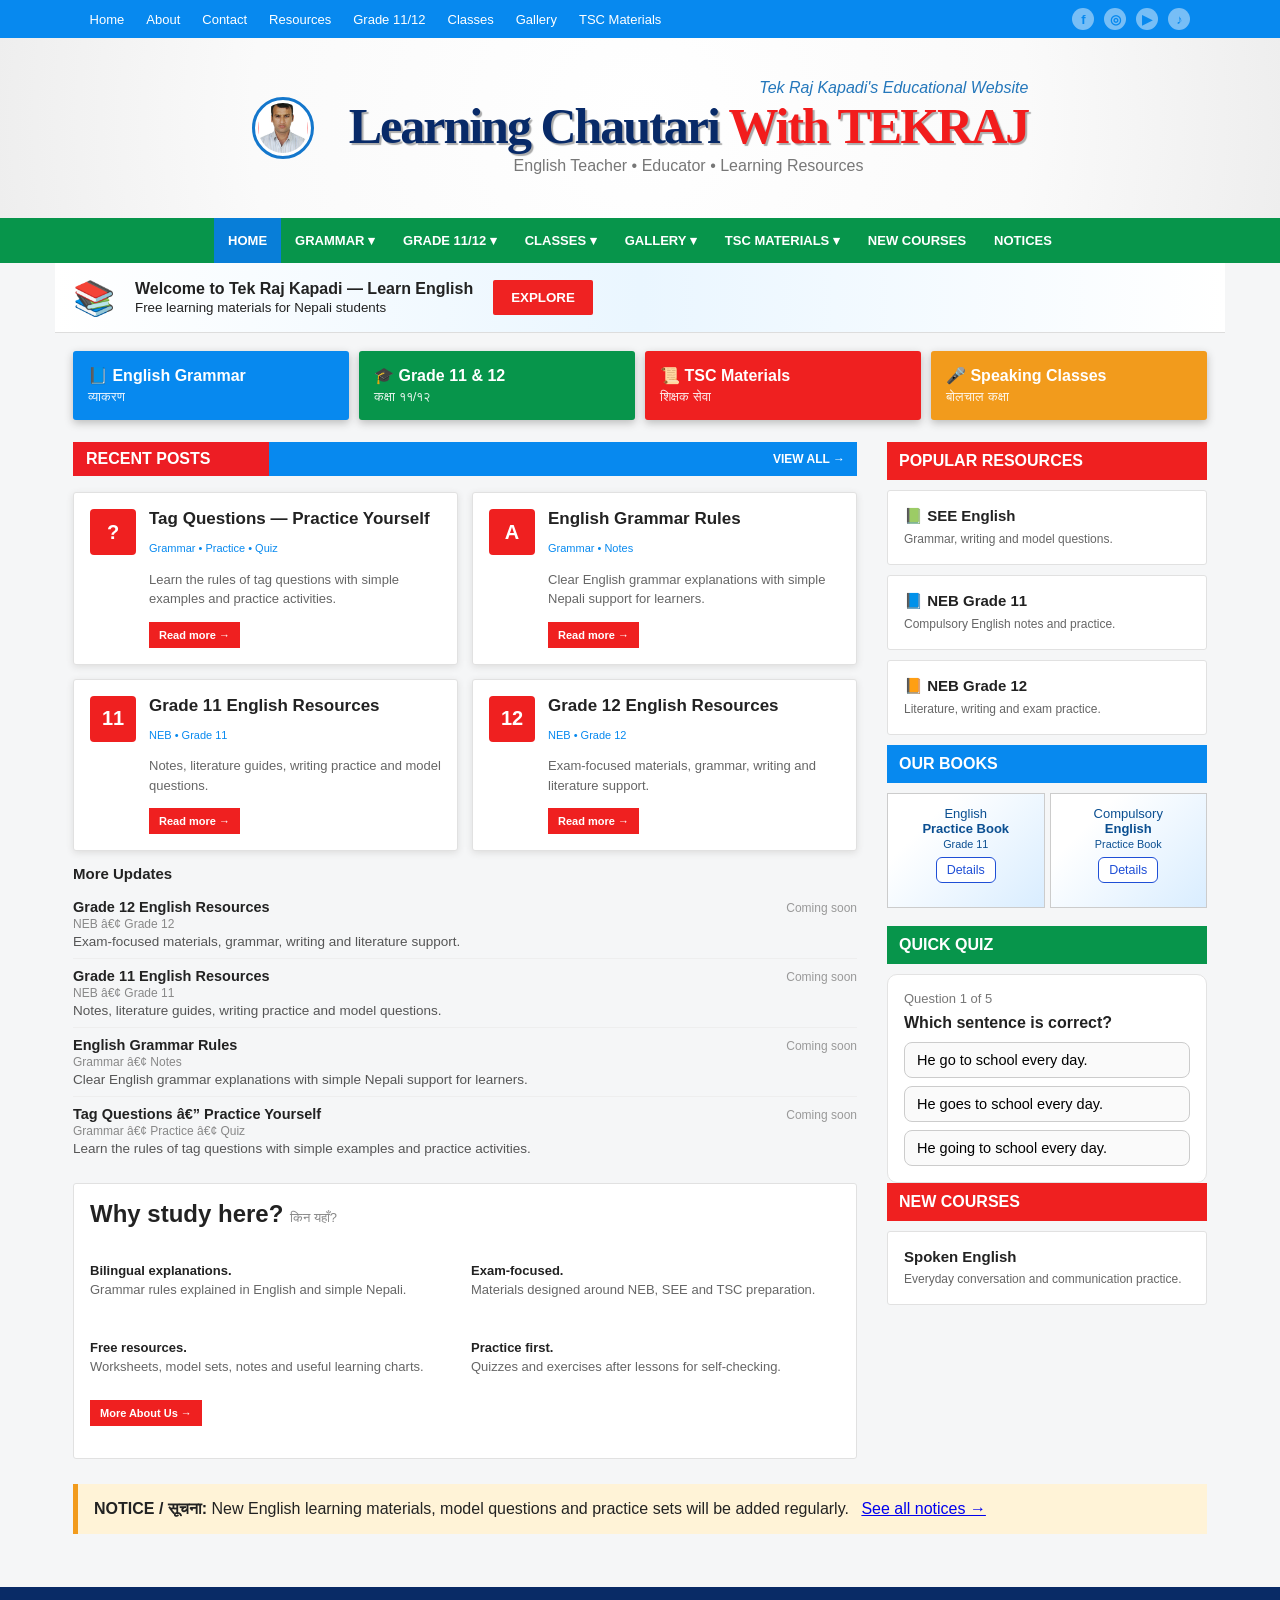
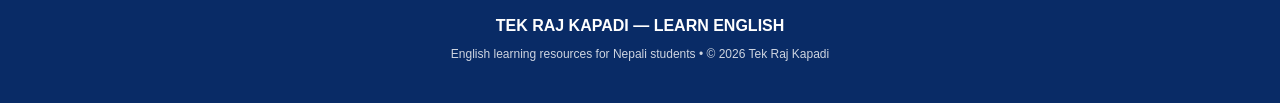
<file: index.html>
<!DOCTYPE html>
<html lang="en">
<head>
<meta charset="UTF-8">
<meta name="viewport" content="width=device-width, initial-scale=1.0">
<title>Tek Raj Kapadi — Learning Chautari with TEK RAJ</title>
<meta name="description" content="English learning resources, grammar, Grade 11/12, SEE, NEB and TSC materials.">
<link rel="stylesheet" href="style.css">
<link rel="stylesheet" href="nav-extra.css">
<style>
  /* Accordion (Grammar Rules / Exercises / TSC Materials) */
  .acc-item{border:1px solid #e3e3e3;border-radius:10px;margin-bottom:10px;overflow:hidden;background:#fff}
  .acc-head{width:100%;text-align:left;background:#f7f8fa;border:none;padding:14px 16px;font-weight:600;
             cursor:pointer;display:flex;justify-content:space-between;align-items:center;font-size:15px}
  .acc-head:hover{background:#eef1f5}
  .acc-head .arrow{transition:transform .2s ease}
  .acc-item.open .arrow{transform:rotate(180deg)}
  .acc-body{max-height:0;overflow:hidden;transition:max-height .25s ease;padding:0 16px}
  .acc-item.open .acc-body{max-height:900px;padding:12px 16px 16px}
  .acc-body h4{margin:10px 0 4px;font-size:14px;color:#1f4fd6}
  .acc-body p{margin:4px 0;line-height:1.55}
  .acc-body .np{color:#666;font-size:13.5px}

  /* Exercises */
  .ex-q{border-bottom:1px dashed #ddd;padding:10px 0}
  .ex-q:last-child{border-bottom:none}
  .ex-ans{display:none;margin-top:6px;background:#eefbea;border-left:3px solid #34a853;
          padding:8px 10px;border-radius:6px;font-size:14px}
  .ex-ans.show{display:block}
  .ex-btn{margin-top:6px;font-size:13px;padding:5px 10px;border-radius:6px;border:1px solid #34a853;
          background:#fff;color:#219150;cursor:pointer}
  .ex-btn:hover{background:#219150;color:#fff}

  /* Quiz */
  .quiz-box{background:#fff;border:1px solid #e3e3e3;border-radius:10px;padding:16px}
  .quiz-progress{font-size:13px;color:#777;margin-bottom:8px}
  .quiz-question{font-weight:600;margin-bottom:10px}
  .quiz-opts{display:flex;flex-direction:column;gap:8px}
  .quiz-opt{text-align:left;padding:9px 12px;border-radius:8px;border:1px solid #ccc;background:#fafafa;
            cursor:pointer;font-size:14.5px}
  .quiz-opt:hover{background:#eef1f5}
  .quiz-opt.correct{background:#dbf7dc;border-color:#34a853}
  .quiz-opt.wrong{background:#fbdede;border-color:#e0453c}
  .quiz-nav{display:flex;justify-content:space-between;align-items:center;margin-top:14px}
  .quiz-result{text-align:center;font-size:16px;padding:20px 0}

  /* Gallery */
  .gallery-grid{display:grid;grid-template-columns:repeat(auto-fit,minmax(150px,1fr));gap:12px}
  .g-item{background:#fff;border:1px solid #e3e3e3;border-radius:10px;padding:20px 10px;text-align:center;scroll-margin-top:120px}
  .g-item .emoji{font-size:34px;display:block;margin-bottom:6px}
  .g-item small{color:#777}

  /* Downloads / resource lists */
  .dl-list{list-style:none;padding:0;margin:0}
  .dl-list li{display:flex;justify-content:space-between;align-items:center;padding:9px 0;
              border-bottom:1px solid #eee;font-size:14.5px;scroll-margin-top:120px}
  .dl-list li:last-child{border-bottom:none}
  .dl-btn{font-size:12.5px;padding:5px 10px;border-radius:6px;border:1px solid #1f4fd6;
          color:#1f4fd6;background:#fff;text-decoration:none}
  .dl-btn:hover{background:#1f4fd6;color:#fff}
  .dl-note{font-size:12px;color:#999}

  /* Social icons as real links (keeps the original round-badge look) */
  .social a{width:22px;height:22px;border-radius:50%;background:#fff;color:#0789ef;
            display:grid;place-items:center;font-weight:bold;text-decoration:none}

  .edit-note{background:#fff8e1;border:1px dashed #e0b400;border-radius:8px;padding:8px 12px;
             font-size:12.5px;color:#7a5b00;margin:8px 0}

  /* scroll offset so in-page anchors land below sticky-ish header content */
  h3[id],div[id]{scroll-margin-top:20px}
</style>
</head>
<body>

<header>
<div class="topbar">
<div class="toplinks">
<a href="index.html">Home</a><a href="about.html">About</a><a href="contact.html">Contact</a>
<a href="grammar.html">Resources</a><a href="grade.html">Grade 11/12</a><a href="classes.html">Classes</a>
<a href="gallery.html">Gallery</a><a href="tsc.html">TSC Materials</a>
</div>
<!-- Social links -->
<div class="social">
  <a href="#" title="Facebook" data-social="facebook">f</a>
  <a href="#" title="Instagram" data-social="instagram">◎</a>
  <a href="#" title="YouTube" data-social="youtube">▶</a>
  <a href="#" title="TikTok" data-social="tiktok">♪</a>
</div>
</div>

<div class="brand" id="home">
<div class="avatar-wrap"><img src="teacher-photo.jpg" alt="Tek Raj Kapadi" onerror="this.onerror=null;this.src='teacher-photo.svg'"></div>
<div>
<div class="official">Tek Raj Kapadi's Educational Website</div>
<h1><span>Learning Chautari </span> <b>With TEKRAJ </b></h1>
<p>English Teacher • Educator • Learning Resources</p>
</div>
</div>

<nav class="mainnav">
<div class="nav-item"><a class="top-link active" href="index.html">HOME</a></div>
<details class="nav-details">
<summary class="">GRAMMAR <span class="arrow">▾</span></summary>
<div class="dropdown">
<a class="" href="grammar.html">Grammar Overview</a>
<a class="" href="grammar.html#tenses">Tenses</a>
<a class="" href="grammar.html#articles">Articles</a>
<a class="" href="grammar.html#prepositions">Prepositions</a>
<a class="" href="grammar.html#voice">Active & Passive Voice</a>
<a class="" href="grammar.html#tags">Tag Questions</a>
<a class="" href="grammar.html#exercises">Grammar Exercises</a>
</div>
</details>
<details class="nav-details">
<summary class="">GRADE 11/12 <span class="arrow">▾</span></summary>
<div class="dropdown">
<a class="" href="grade.html">Grade 11/12 Overview</a>
<a class="" href="grade.html#grade11">Grade 11</a>
<a class="" href="grade.html#grade12">Grade 12</a>
<a class="" href="grade.html#see">SEE</a>
<a class="" href="grade.html#tsc-prep">TSC (License Prep)</a>
</div>
</details>
<details class="nav-details">
<summary class="">CLASSES <span class="arrow">▾</span></summary>
<div class="dropdown">
<a class="" href="classes.html">Classes Overview</a>
<a class="" href="classes.html#spoken-english">Spoken English</a>
<a class="" href="classes.html#new-courses">New Courses</a>
</div>
</details>
<details class="nav-details">
<summary class="">GALLERY <span class="arrow">▾</span></summary>
<div class="dropdown">
<a class="" href="gallery.html">Gallery Overview</a>
<a class="" href="gallery.html#learning">Learning</a>
<a class="" href="gallery.html#classroom">Classroom</a>
<a class="" href="gallery.html#practice">Practice</a>
<a class="" href="gallery.html#school">School</a>
</div>
</details>
<details class="nav-details">
<summary class="">TSC MATERIALS <span class="arrow">▾</span></summary>
<div class="dropdown">
<a class="" href="tsc.html">TSC Overview</a>
<a class="" href="tsc.html#pedagogy">English Pedagogy Notes</a>
<a class="" href="tsc.html#question-sets">Old Question Sets</a>
<a class="" href="tsc.html#methodology">Teaching Methodology Summary</a>
</div>
</details>
<div class="nav-item"><a class="top-link" href="classes.html#new-courses">NEW COURSES</a></div>
<div class="nav-item"><a class="top-link" href="notices.html">NOTICES</a></div>
</nav>
</header>

<section class="banner">
<div class="banner-art">📚</div>
<div><strong>Welcome to Tek Raj Kapadi — Learn English</strong><br><small>Free learning materials for Nepali students</small></div>
<a href="grammar.html"><button>EXPLORE</button></a>
</section>

<main>
<section class="quick-grid">
<a href="grammar.html" class="quick blue"><strong>📘 English Grammar</strong><small>व्याकरण</small></a>
<a href="grade.html" class="quick green"><strong>🎓 Grade 11 & 12</strong><small>कक्षा ११/१२</small></a>
<a href="tsc.html" class="quick red"><strong>📜 TSC Materials</strong><small>शिक्षक सेवा</small></a>
<a href="classes.html" class="quick orange"><strong>🎤 Speaking Classes</strong><small>बोलचाल कक्षा</small></a>
</section>

<div class="content-grid">
<section>
<div class="section-title"><span>RECENT POSTS</span><a href="grammar.html">VIEW ALL →</a></div>
<div class="posts">
<article class="post">
<div class="post-icon">?</div><div><h2>Tag Questions — Practice Yourself</h2>
<p class="meta">Grammar • Practice • Quiz</p>
<p>Learn the rules of tag questions with simple examples and practice activities.</p>
<a class="read" href="grammar.html#tags">Read more →</a></div>
</article>
<article class="post">
<div class="post-icon">A</div><div><h2>English Grammar Rules</h2>
<p class="meta">Grammar • Notes</p>
<p>Clear English grammar explanations with simple Nepali support for learners.</p>
<a class="read" href="grammar.html">Read more →</a></div>
</article>
<article class="post">
<div class="post-icon">11</div><div><h2>Grade 11 English Resources</h2>
<p class="meta">NEB • Grade 11</p>
<p>Notes, literature guides, writing practice and model questions.</p>
<a class="read" href="grade.html#grade11">Read more →</a></div>
</article>
<article class="post">
<div class="post-icon">12</div><div><h2>Grade 12 English Resources</h2>
<p class="meta">NEB • Grade 12</p>
<p>Exam-focused materials, grammar, writing and literature support.</p>
<a class="read" href="grade.html#grade12">Read more →</a></div>
</article>
</div>

<div style="margin-top:14px">
<h3 style="font-size:15px;margin:0 0 8px">More Updates</h3>
<div data-dyn-section="recentPosts"></div>
</div>

<div class="info-card" id="about-snippet">
<h2>Why study here? <span>किन यहाँ?</span></h2>
<div class="features">
<p><b>Bilingual explanations.</b><br>Grammar rules explained in English and simple Nepali.</p>
<p><b>Exam-focused.</b><br>Materials designed around NEB, SEE and TSC preparation.</p>
<p><b>Free resources.</b><br>Worksheets, model sets, notes and useful learning charts.</p>
<p><b>Practice first.</b><br>Quizzes and exercises after lessons for self-checking.</p>
</div>
<p style="margin-top:10px"><a class="read" href="about.html" style="display:inline-block">More About Us →</a></p>
</div>

</section>

<aside>
<div class="side-title">POPULAR RESOURCES</div>
<a class="side-card" href="grade.html#see" style="display:block;text-decoration:none;color:inherit"><h3>📗 SEE English</h3><p>Grammar, writing and model questions.</p></a>
<a class="side-card" href="grade.html#grade11" style="display:block;text-decoration:none;color:inherit"><h3>📘 NEB Grade 11</h3><p>Compulsory English notes and practice.</p></a>
<a class="side-card" href="grade.html#grade12" style="display:block;text-decoration:none;color:inherit"><h3>📙 NEB Grade 12</h3><p>Literature, writing and exam practice.</p></a>

<div class="side-title blue-title">OUR BOOKS</div>
<div class="books">
<div>English<br><b>Practice Book</b><br><small>Grade 11</small><br>
  <a class="dl-btn" style="margin-top:6px;display:inline-block" href="#" onclick="alert('Add your book PDF or order link here.'); return false;">Details</a>
</div>
<div>Compulsory<br><b>English</b><br><small>Practice Book</small><br>
  <a class="dl-btn" style="margin-top:6px;display:inline-block" href="#" onclick="alert('Add your book PDF or order link here.'); return false;">Details</a>
</div>
</div>

<div class="side-title green-title">QUICK QUIZ</div>
<div class="quiz-box" id="quiz-box"></div>

<div id="courses" class="side-title red-title">NEW COURSES</div>
<a class="side-card" href="classes.html#new-courses" style="display:block;text-decoration:none;color:inherit"><h3>Spoken English</h3><p>Everyday conversation and communication practice.</p></a>
</aside>
</div>

<section id="notices" class="notice-box">
<b>NOTICE / सूचना:</b> <span data-dyn="notice-text">New English learning materials, model questions and practice sets will be added regularly.</span>
<a href="notices.html" style="margin-left:8px">See all notices →</a>
</section>

</main>
<script>
// ---------------- Quick Quiz (multiple questions, scored) ----------------
const quizData = [
  { q:"Which sentence is correct?",
    opts:["He go to school every day.","He goes to school every day.","He going to school every day."],
    a:1 },
  { q:"Choose the correct article: I need ___ umbrella.",
    opts:["a","an","the"],
    a:1 },
  { q:"Pick the correct passive form of: 'They built this house.'",
    opts:["This house built by them.","This house was built by them.","This house is build by them."],
    a:1 },
  { q:"Which preposition is correct? She was born ___ 2005.",
    opts:["in","on","at"],
    a:0 },
  { q:"Choose the correct tag: You are coming, ___?",
    opts:["aren't you","isn't it","don't you"],
    a:0 }
];
let qIndex = 0, qScore = 0;

function renderQuiz(){
  const box = document.getElementById('quiz-box');
  if(!box) return;
  if(qIndex >= quizData.length){
    box.innerHTML = `<div class="quiz-result">🎉 Score: <b>${qScore} / ${quizData.length}</b><br>
      <button class="ex-btn" style="margin-top:10px" onclick="qIndex=0;qScore=0;renderQuiz()">Try Again</button></div>`;
    return;
  }
  const item = quizData[qIndex];
  box.innerHTML = `
    <div class="quiz-progress">Question ${qIndex+1} of ${quizData.length}</div>
    <div class="quiz-question">${item.q}</div>
    <div class="quiz-opts">
      ${item.opts.map((o,i)=>`<button class="quiz-opt" onclick="answerQuiz(${i})">${o}</button>`).join('')}
    </div>`;
}

function answerQuiz(choice){
  const item = quizData[qIndex];
  const btns = document.querySelectorAll('#quiz-box .quiz-opt');
  btns.forEach((b,i)=>{
    b.disabled = true;
    if(i === item.a) b.classList.add('correct');
    else if(i === choice) b.classList.add('wrong');
  });
  if(choice === item.a) qScore++;
  setTimeout(()=>{ qIndex++; renderQuiz(); }, 900);
}
renderQuiz();
</script>
<footer>
<strong>TEK RAJ KAPADI — LEARN ENGLISH</strong>
<p>English learning resources for Nepali students • © 2026 Tek Raj Kapadi</p>
</footer>

<script>
// Accordion toggle (Grammar Rules)
function toggleAcc(btn){
  const item = btn.parentElement;
  const wasOpen = item.classList.contains('open');
  item.parentElement.querySelectorAll('.acc-item.open').forEach(i => i.classList.remove('open'));
  if(!wasOpen) item.classList.add('open');
}

// Close other open dropdown menus when one opens (nice-to-have on desktop)
document.querySelectorAll('details.nav-details').forEach(d=>{
  d.addEventListener('toggle', function(){
    if(this.open){
      document.querySelectorAll('details.nav-details').forEach(o=>{ if(o!==this) o.open=false; });
    }
  });
});
</script>
<script src="site.js"></script>
</body>
</html>
</file>
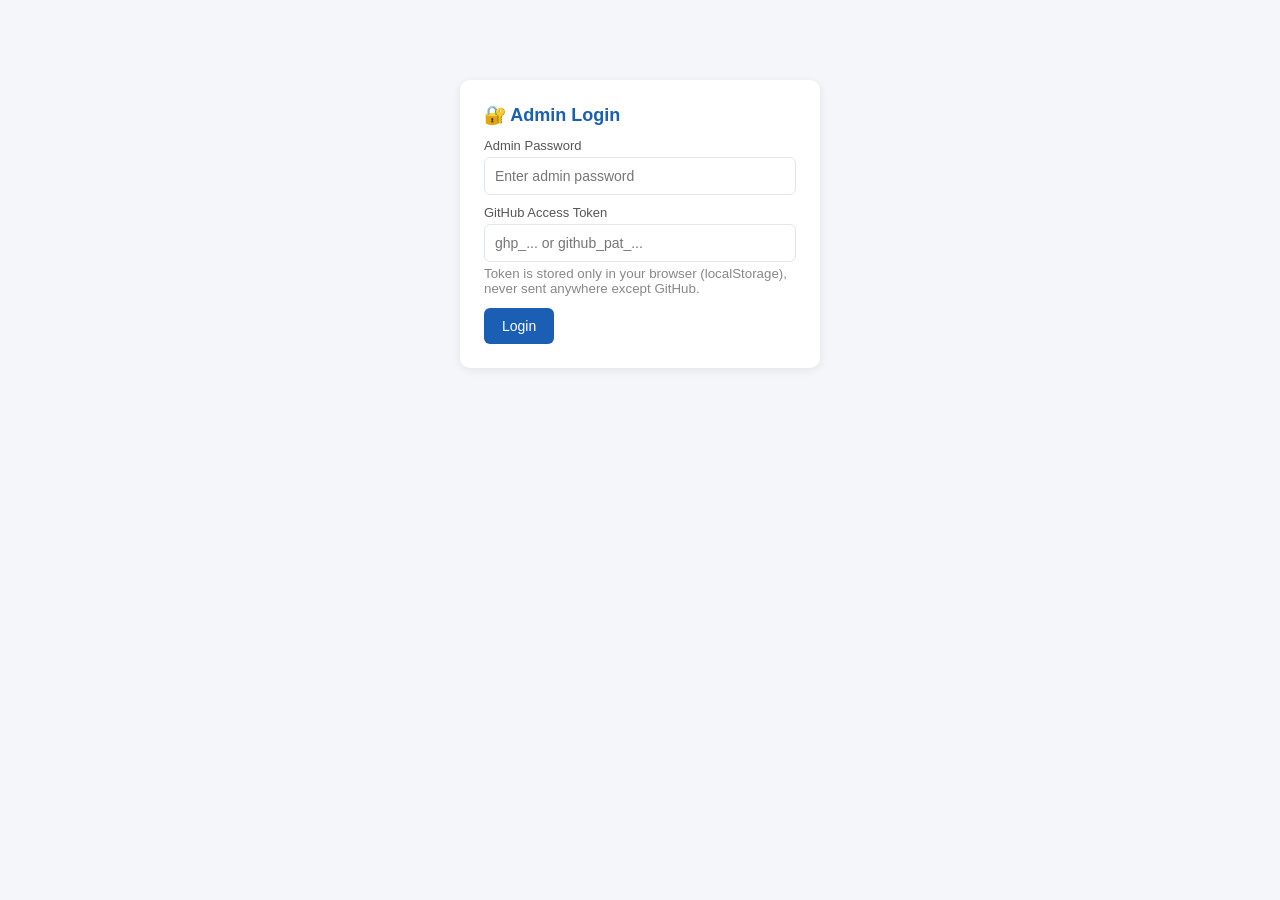
<file: about.html>
<!DOCTYPE html>
<html lang="en">
<head>
<meta charset="UTF-8">
<meta name="viewport" content="width=device-width, initial-scale=1.0">
<title>Admin Panel — Tek Raj Kapadi</title>
<style>
:root{--blue:#1a5fb4;--bg:#f4f6f9;--card:#ffffff;--border:#e1e6ec;--text:#22303f;--danger:#d64545;}
*{box-sizing:border-box;}
body{font-family:'Segoe UI',Arial,sans-serif;background:var(--bg);color:var(--text);margin:0;padding:0;}
.topbar{background:var(--blue);color:#fff;padding:16px 24px;display:flex;justify-content:space-between;align-items:center;}
.topbar h1{font-size:18px;margin:0;}
.topbar button{background:#ffffff22;color:#fff;border:1px solid #fff5;padding:6px 14px;border-radius:6px;cursor:pointer;}
.wrap{max-width:900px;margin:24px auto;padding:0 16px;}
.card{background:var(--card);border:1px solid var(--border);border-radius:10px;padding:20px;margin-bottom:20px;box-shadow:0 1px 4px rgba(0,0,0,.05);}
.card h2{margin-top:0;font-size:16px;color:var(--blue);}
label{display:block;font-size:13px;margin:10px 0 4px;color:#555;}
input[type=text],input[type=password],input[type=url],textarea,select{width:100%;padding:10px;border:1px solid var(--border);border-radius:6px;font-size:14px;font-family:inherit;}
textarea{min-height:60px;resize:vertical;}
button.primary{background:var(--blue);color:#fff;border:none;padding:10px 18px;border-radius:6px;cursor:pointer;font-size:14px;margin-top:12px;}
button.primary:hover{opacity:.9;}
button.danger{background:var(--danger);color:#fff;border:none;padding:5px 10px;border-radius:5px;cursor:pointer;font-size:12px;}
.status{margin-top:10px;font-size:13px;padding:8px 10px;border-radius:6px;display:none;}
.status.ok{display:block;background:#e6f4ea;color:#1e7e34;}
.status.err{display:block;background:#fdecea;color:#c62828;}
.status.busy{display:block;background:#fff8e1;color:#8a6d00;}
.gallery-grid{display:grid;grid-template-columns:repeat(auto-fill,minmax(130px,1fr));gap:12px;margin-top:12px;}
.gitem{position:relative;border:1px solid var(--border);border-radius:8px;overflow:hidden;background:#fafafa;}
.gitem img{width:100%;height:100px;object-fit:cover;display:block;}
.gitem .rm{position:absolute;top:4px;right:4px;}
.login-wrap{max-width:360px;margin:80px auto;padding:24px;background:#fff;border-radius:10px;box-shadow:0 2px 10px rgba(0,0,0,.08);}
.login-wrap h1{font-size:18px;color:var(--blue);margin-top:0;}
.hidden{display:none;}
small.hint{color:#888;display:block;margin-top:4px;}
.item-row{border:1px solid var(--border);border-radius:8px;padding:10px 12px;margin-top:8px;display:flex;justify-content:space-between;align-items:flex-start;gap:10px;background:#fafbfc;}
.item-row .info b{display:block;font-size:14px;}
.item-row .info span{font-size:12px;color:#666;}
.section-tabs{display:flex;flex-wrap:wrap;gap:8px;margin-bottom:14px;}
.section-tabs button{padding:7px 12px;border-radius:20px;border:1px solid var(--border);background:#fff;cursor:pointer;font-size:13px;}
.section-tabs button.active{background:var(--blue);color:#fff;border-color:var(--blue);}
</style>
</head>
<body>

<div id="loginScreen" class="login-wrap">
<h1>🔐 Admin Login</h1>
<label>Admin Password</label>
<input type="password" id="adminPass" placeholder="Enter admin password">
<label>GitHub Access Token</label>
<input type="password" id="ghToken" placeholder="ghp_... or github_pat_...">
<small class="hint">Token is stored only in your browser (localStorage), never sent anywhere except GitHub.</small>
<button class="primary" onclick="login()">Login</button>
<div id="loginStatus" class="status"></div>
</div>

<div id="dashboard" class="hidden">
<div class="topbar">
<h1>Tek Raj Kapadi — Admin Panel</h1>
<button onclick="logout()">Logout</button>
</div>

<div class="wrap">

<div class="card">
<h2>📢 Notice / सूचना</h2>
<label>Notice text</label>
<textarea id="noticeInput"></textarea>
<button class="primary" onclick="saveNotice()">Save Notice</button>
<div id="noticeStatus" class="status"></div>
</div>

<div class="card">
<h2>🔗 Social Media Links</h2>
<p style="font-size:13px;color:#666;margin-top:-6px;">यहाँ राखेको link हरू सबै page को top-right social icon मा देखिनेछ।</p>
<label>Facebook Page URL</label>
<input type="url" id="socFacebook" placeholder="https://facebook.com/yourpage">
<label>Instagram URL</label>
<input type="url" id="socInstagram" placeholder="https://instagram.com/yourprofile">
<label>YouTube Channel URL</label>
<input type="url" id="socYoutube" placeholder="https://youtube.com/@yourchannel">
<label>TikTok URL (optional)</label>
<input type="url" id="socTiktok" placeholder="https://tiktok.com/@yourprofile">
<button class="primary" onclick="saveSocial()">Save Social Links</button>
<div id="socialStatus" class="status"></div>
</div>

<div class="card">
<h2>🖼️ Gallery Photos</h2>
<div id="galleryGrid" class="gallery-grid"></div>
<label style="margin-top:16px;">Add new photo</label>
<input type="file" id="photoFile" accept="image/*">
<button class="primary" onclick="uploadPhoto()">Upload Photo</button>
<div id="galleryStatus" class="status"></div>
</div>

<div class="card">
<h2>📚 Content Sections</h2>
<p style="font-size:13px;color:#666;margin-top:-6px;">Add new notes, materials or posts. New items are added on top — old ones stay unless you delete them.</p>
<div class="section-tabs" id="sectionTabs"></div>

<label>Title</label>
<input type="text" id="itemTitle" placeholder="e.g. Grade 11 Chapter 3 Notes">
<label>Short tag / meta (optional)</label>
<input type="text" id="itemMeta" placeholder="e.g. NEB • Grade 11">
<label>Description</label>
<textarea id="itemDescription" placeholder="Short description of this material"></textarea>
<label>Link (optional — YouTube video, Google Drive, or any external URL)</label>
<input type="url" id="itemLink" placeholder="https://...">
<label>Attach file — PDF / notes / photo (optional)</label>
<input type="file" id="itemFile" accept=".pdf,.doc,.docx,.ppt,.pptx,.xls,.xlsx,image/*">
<small class="hint">ठूला भिडियोको लागि यहाँ upload नगर्नुहोस् — माथिको "Link" मा YouTube link राख्नुहोस्। PDF/notes/photo को लागि यो ठिक छ (अधिकतम ~ 45MB)।</small>
<button class="primary" onclick="addItem()">Add to Section</button>
<div id="itemStatus" class="status"></div>

<div id="itemsList" style="margin-top:18px;"></div>
</div>

</div>
</div>

<script>
const OWNER = 'rajtekdhn';
const REPO = 'learning-chautari-';
const BRANCH = 'main';
const ADMIN_PASSWORD = 'tekraj@2026'; // change this to your own password

const SECTIONS = [
{ key: 'recentPosts', label: 'Recent Posts' },
{ key: 'grammarRules', label: 'Grammar Rules' },
{ key: 'grammarExercises', label: 'Grammar Exercises' },
{ key: 'tscMaterials', label: 'TSC Materials' },
{ key: 'grade11', label: 'Grade 11' },
{ key: 'grade12', label: 'Grade 12' },
{ key: 'seeEnglish', label: 'SEE English' },
{ key: 'spokenEnglish', label: 'Spoken English' },
{ key: 'classes', label: 'Classes' },
{ key: 'notices', label: 'Notices' }
];
let activeSection = SECTIONS[0].key;

let currentData = null;
let currentSha = null;

function api(path){ return `https://api.github.com/repos/${OWNER}/${REPO}/contents/${path}`; }
function getToken(){ return localStorage.getItem('gh_token'); }

function login(){
const pass = document.getElementById('adminPass').value;
const token = document.getElementById('ghToken').value.trim();
const statusEl = document.getElementById('loginStatus');
if(pass !== ADMIN_PASSWORD){
statusEl.className = 'status err'; statusEl.textContent = 'Wrong password.'; return;
}
if(!token){
statusEl.className = 'status err'; statusEl.textContent = 'Please enter GitHub token.'; return;
}
localStorage.setItem('gh_token', token);
document.getElementById('loginScreen').classList.add('hidden');
document.getElementById('dashboard').classList.remove('hidden');
buildTabs();
loadData();
}

function logout(){
localStorage.removeItem('gh_token');
location.reload();
}

function buildTabs(){
const wrap = document.getElementById('sectionTabs');
wrap.innerHTML = '';
SECTIONS.forEach(sec => {
const btn = document.createElement('button');
btn.textContent = sec.label;
if(sec.key === activeSection) btn.className = 'active';
btn.onclick = () => { activeSection = sec.key; buildTabs(); renderItems(); };
wrap.appendChild(btn);
});
}

async function loadData(){
try{
const res = await fetch(api('data.json'), {
headers: { Authorization: `token ${getToken()}` }
});
if(!res.ok) throw new Error('Could not load data.json (' + res.status + ')');
const json = await res.json();
currentSha = json.sha;
currentData = JSON.parse(decodeURIComponent(escape(atob(json.content))));
if(!currentData.sections) currentData.sections = {};
SECTIONS.forEach(s => { if(!currentData.sections[s.key]) currentData.sections[s.key] = []; });
document.getElementById('noticeInput').value = currentData.notice || '';
if(!currentData.social) currentData.social = {};
document.getElementById('socFacebook').value = currentData.social.facebook || '';
document.getElementById('socInstagram').value = currentData.social.instagram || '';
document.getElementById('socYoutube').value = currentData.social.youtube || '';
document.getElementById('socTiktok').value = currentData.social.tiktok || '';
renderGallery();
renderItems();
}catch(e){
alert('Error loading data.json: ' + e.message);
}
}

function renderGallery(){
const grid = document.getElementById('galleryGrid');
grid.innerHTML = '';
(currentData.gallery || []).forEach((src, idx) => {
const div = document.createElement('div');
div.className = 'gitem';
div.innerHTML = `<img src="https://raw.githubusercontent.com/${OWNER}/${REPO}/${BRANCH}/${src}" alt="">
<button class="danger rm" onclick="removePhoto(${idx})">✕</button>`;
grid.appendChild(div);
});
}

function renderItems(){
const list = document.getElementById('itemsList');
const items = (currentData.sections[activeSection] || []);
list.innerHTML = '';
if(!items.length){
list.innerHTML = '<p style="font-size:13px;color:#888;">No items yet in this section.</p>';
return;
}
items.slice().reverse().forEach((item, revIdx) => {
const realIdx = items.length - 1 - revIdx;
const row = document.createElement('div');
row.className = 'item-row';
row.innerHTML = `<div class="info"><b>${escapeHtml(item.title||'')}</b>
<span>${escapeHtml(item.meta||item.description||'')}</span>
<span style="display:block;margin-top:4px;font-size:11px;color:#1a5fb4">${item.file? '📎 File attached &nbsp;':''}${item.link? '🔗 Link added':''}</span></div>
<button class="danger" onclick="removeItem(${realIdx})">Remove</button>`;
list.appendChild(row);
});
}

function escapeHtml(str){
const d = document.createElement('div');
d.textContent = str;
return d.innerHTML;
}

async function saveDataJson(commitMessage){
const content = btoa(unescape(encodeURIComponent(JSON.stringify(currentData, null, 2))));
const res = await fetch(api('data.json'), {
method: 'PUT',
headers: { Authorization: `token ${getToken()}`, 'Content-Type': 'application/json' },
body: JSON.stringify({
message: commitMessage,
content: content,
sha: currentSha,
branch: BRANCH
})
});
if(!res.ok){ const err = await res.json(); throw new Error(err.message || 'Save failed'); }
const json = await res.json();
currentSha = json.content.sha;
}

async function saveNotice(){
const statusEl = document.getElementById('noticeStatus');
statusEl.className = 'status busy'; statusEl.textContent = 'Saving...';
try{
currentData.notice = document.getElementById('noticeInput').value;
await saveDataJson('Update notice via admin panel');
statusEl.className = 'status ok'; statusEl.textContent = 'Saved! Site will update in ~30 seconds.';
}catch(e){
statusEl.className = 'status err'; statusEl.textContent = 'Error: ' + e.message;
}
}

async function saveSocial(){
const statusEl = document.getElementById('socialStatus');
statusEl.className = 'status busy'; statusEl.textContent = 'Saving...';
try{
currentData.social = {
facebook: document.getElementById('socFacebook').value.trim(),
instagram: document.getElementById('socInstagram').value.trim(),
youtube: document.getElementById('socYoutube').value.trim(),
tiktok: document.getElementById('socTiktok').value.trim()
};
await saveDataJson('Update social links via admin panel');
statusEl.className = 'status ok'; statusEl.textContent = 'Saved! Site will update in ~30 seconds.';
}catch(e){
statusEl.className = 'status err'; statusEl.textContent = 'Error: ' + e.message;
}
}

async function removePhoto(idx){
if(!confirm('Remove this photo from gallery?')) return;
const statusEl = document.getElementById('galleryStatus');
statusEl.className = 'status busy'; statusEl.textContent = 'Removing...';
try{
currentData.gallery.splice(idx, 1);
await saveDataJson('Remove gallery photo via admin panel');
renderGallery();
statusEl.className = 'status ok'; statusEl.textContent = 'Removed! Site will update in ~30 seconds.';
}catch(e){
statusEl.className = 'status err'; statusEl.textContent = 'Error: ' + e.message;
}
}

async function uploadPhoto(){
const fileInput = document.getElementById('photoFile');
const statusEl = document.getElementById('galleryStatus');
if(!fileInput.files.length){ statusEl.className='status err'; statusEl.textContent='Choose a photo first.'; return; }
const file = fileInput.files[0];
statusEl.className = 'status busy'; statusEl.textContent = 'Uploading...';
try{
const base64 = await fileToBase64(file);
const safeName = Date.now() + '-' + file.name.replace(/[^a-zA-Z0-9.\-_]/g,'');
const path = 'images/' + safeName;
const res = await fetch(api(path), {
method: 'PUT',
headers: { Authorization: `token ${getToken()}`, 'Content-Type': 'application/json' },
body: JSON.stringify({
message: 'Upload gallery photo via admin panel',
content: base64,
branch: BRANCH
})
});
if(!res.ok){ const err = await res.json(); throw new Error(err.message || 'Upload failed'); }
currentData.gallery.push(path);
await saveDataJson('Add gallery photo to list via admin panel');
renderGallery();
fileInput.value = '';
statusEl.className = 'status ok'; statusEl.textContent = 'Uploaded! Site will update in ~30 seconds.';
}catch(e){
statusEl.className = 'status err'; statusEl.textContent = 'Error: ' + e.message;
}
}

async function addItem(){
const title = document.getElementById('itemTitle').value.trim();
const meta = document.getElementById('itemMeta').value.trim();
const description = document.getElementById('itemDescription').value.trim();
const link = document.getElementById('itemLink').value.trim();
const fileInput = document.getElementById('itemFile');
const statusEl = document.getElementById('itemStatus');
if(!title){ statusEl.className='status err'; statusEl.textContent='Title is required.'; return; }
statusEl.className = 'status busy'; statusEl.textContent = 'Saving...';
try{
let filePath = '';
if(fileInput.files.length){
const file = fileInput.files[0];
if(file.size > 45 * 1024 * 1024){
throw new Error('File is too big (max ~45MB). ठूला भिडियोको लागि YouTube link प्रयोग गर्नुहोस्।');
}
statusEl.textContent = 'Uploading file...';
const base64 = await fileToBase64(file);
const safeName = Date.now() + '-' + file.name.replace(/[^a-zA-Z0-9.\-_]/g,'');
filePath = 'files/' + safeName;
const res = await fetch(api(filePath), {
method: 'PUT',
headers: { Authorization: `token ${getToken()}`, 'Content-Type': 'application/json' },
body: JSON.stringify({ message: 'Upload file via admin panel', content: base64, branch: BRANCH })
});
if(!res.ok){ const err = await res.json(); throw new Error(err.message || 'File upload failed'); }
statusEl.textContent = 'Saving item...';
}
currentData.sections[activeSection].push({ title, meta, description, link, file: filePath });
await saveDataJson('Add item to ' + activeSection + ' via admin panel');
renderItems();
document.getElementById('itemTitle').value = '';
document.getElementById('itemMeta').value = '';
document.getElementById('itemDescription').value = '';
document.getElementById('itemLink').value = '';
fileInput.value = '';
statusEl.className = 'status ok'; statusEl.textContent = 'Added! Site will update in ~30 seconds.';
}catch(e){
statusEl.className = 'status err'; statusEl.textContent = 'Error: ' + e.message;
}
}

async function removeItem(idx){
if(!confirm('Remove this item?')) return;
const statusEl = document.getElementById('itemStatus');
statusEl.className = 'status busy'; statusEl.textContent = 'Removing...';
try{
currentData.sections[activeSection].splice(idx, 1);
await saveDataJson('Remove item from ' + activeSection + ' via admin panel');
renderItems();
statusEl.className = 'status ok'; statusEl.textContent = 'Removed! Site will update in ~30 seconds.';
}catch(e){
statusEl.className = 'status err'; statusEl.textContent = 'Error: ' + e.message;
}
}

function fileToBase64(file){
return new Promise((resolve, reject) => {
const reader = new FileReader();
reader.onload = () => resolve(reader.result.split(',')[1]);
reader.onerror = reject;
reader.readAsDataURL(file);
});
}

window.onload = function(){
if(getToken()){
document.getElementById('ghToken').value = getToken();
}
};
</script>
</body>
</html>
</file>
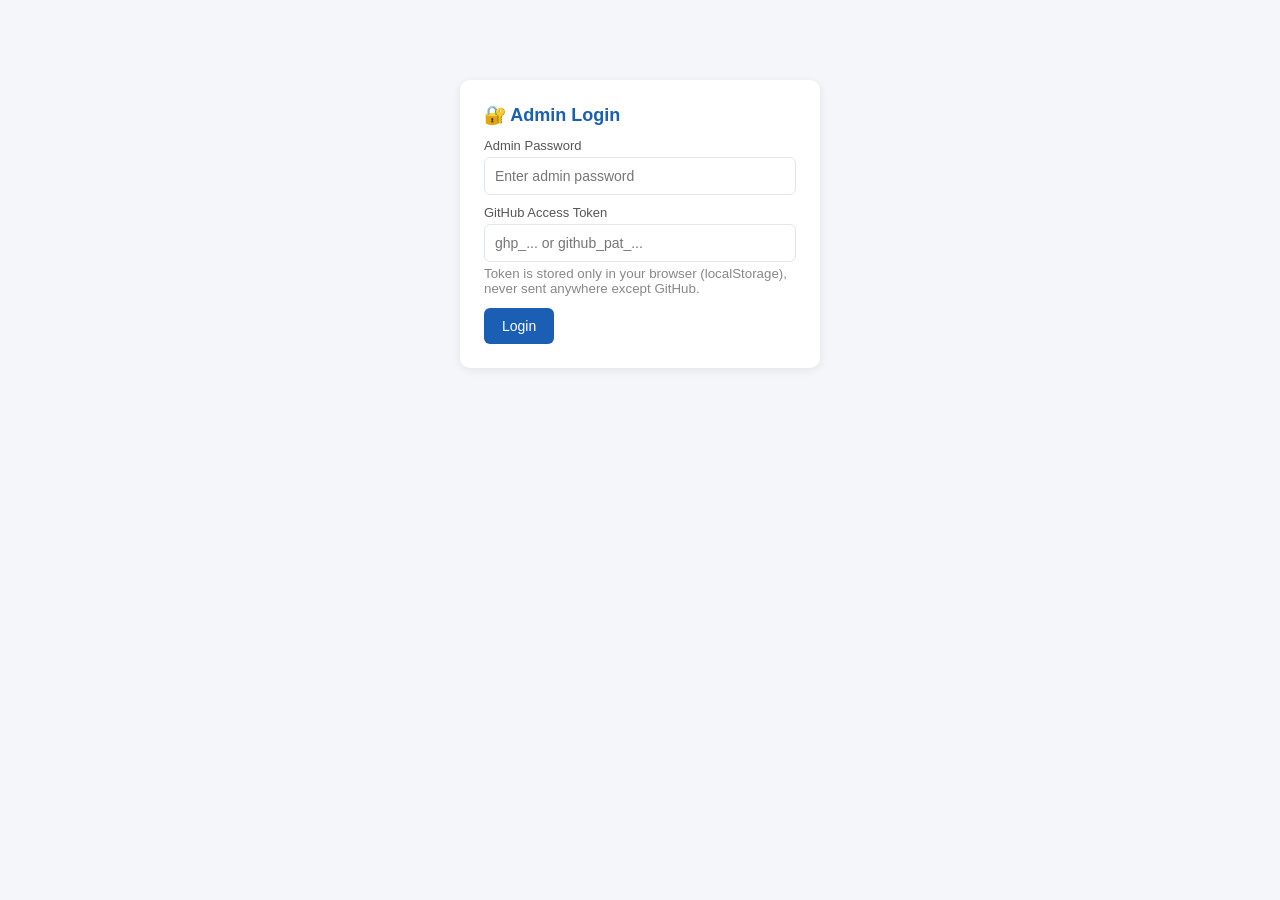
<file: admin.html>
<!DOCTYPE html>
<html lang="en">
<head>
<meta charset="UTF-8">
<meta name="viewport" content="width=device-width, initial-scale=1.0">
<title>Admin Panel — Tek Raj Kapadi</title>
<style>
:root{--blue:#1a5fb4;--bg:#f4f6f9;--card:#ffffff;--border:#e1e6ec;--text:#22303f;--danger:#d64545;}
*{box-sizing:border-box;}
body{font-family:'Segoe UI',Arial,sans-serif;background:var(--bg);color:var(--text);margin:0;padding:0;}
.topbar{background:var(--blue);color:#fff;padding:16px 24px;display:flex;justify-content:space-between;align-items:center;}
.topbar h1{font-size:18px;margin:0;}
.topbar button{background:#ffffff22;color:#fff;border:1px solid #fff5;padding:6px 14px;border-radius:6px;cursor:pointer;}
.wrap{max-width:900px;margin:24px auto;padding:0 16px;}
.card{background:var(--card);border:1px solid var(--border);border-radius:10px;padding:20px;margin-bottom:20px;box-shadow:0 1px 4px rgba(0,0,0,.05);}
.card h2{margin-top:0;font-size:16px;color:var(--blue);}
label{display:block;font-size:13px;margin:10px 0 4px;color:#555;}
input[type=text],input[type=password],input[type=url],textarea,select{width:100%;padding:10px;border:1px solid var(--border);border-radius:6px;font-size:14px;font-family:inherit;}
textarea{min-height:60px;resize:vertical;}
button.primary{background:var(--blue);color:#fff;border:none;padding:10px 18px;border-radius:6px;cursor:pointer;font-size:14px;margin-top:12px;}
button.primary:hover{opacity:.9;}
button.danger{background:var(--danger);color:#fff;border:none;padding:5px 10px;border-radius:5px;cursor:pointer;font-size:12px;}
.status{margin-top:10px;font-size:13px;padding:8px 10px;border-radius:6px;display:none;}
.status.ok{display:block;background:#e6f4ea;color:#1e7e34;}
.status.err{display:block;background:#fdecea;color:#c62828;}
.status.busy{display:block;background:#fff8e1;color:#8a6d00;}
.gallery-grid{display:grid;grid-template-columns:repeat(auto-fill,minmax(130px,1fr));gap:12px;margin-top:12px;}
.gitem{position:relative;border:1px solid var(--border);border-radius:8px;overflow:hidden;background:#fafafa;}
.gitem img{width:100%;height:100px;object-fit:cover;display:block;}
.gitem .rm{position:absolute;top:4px;right:4px;}
.login-wrap{max-width:360px;margin:80px auto;padding:24px;background:#fff;border-radius:10px;box-shadow:0 2px 10px rgba(0,0,0,.08);}
.login-wrap h1{font-size:18px;color:var(--blue);margin-top:0;}
.hidden{display:none;}
small.hint{color:#888;display:block;margin-top:4px;}
.item-row{border:1px solid var(--border);border-radius:8px;padding:10px 12px;margin-top:8px;display:flex;justify-content:space-between;align-items:flex-start;gap:10px;background:#fafbfc;}
.item-row .info b{display:block;font-size:14px;}
.item-row .info span{font-size:12px;color:#666;}
.section-tabs{display:flex;flex-wrap:wrap;gap:8px;margin-bottom:14px;}
.section-tabs button{padding:7px 12px;border-radius:20px;border:1px solid var(--border);background:#fff;cursor:pointer;font-size:13px;}
.section-tabs button.active{background:var(--blue);color:#fff;border-color:var(--blue);}
</style>
</head>
<body>

<div id="loginScreen" class="login-wrap">
<h1>🔐 Admin Login</h1>
<label>Admin Password</label>
<input type="password" id="adminPass" placeholder="Enter admin password">
<label>GitHub Access Token</label>
<input type="password" id="ghToken" placeholder="ghp_... or github_pat_...">
<small class="hint">Token is stored only in your browser (localStorage), never sent anywhere except GitHub.</small>
<button class="primary" onclick="login()">Login</button>
<div id="loginStatus" class="status"></div>
</div>

<div id="dashboard" class="hidden">
<div class="topbar">
<h1>Tek Raj Kapadi — Admin Panel</h1>
<button onclick="logout()">Logout</button>
</div>

<div class="wrap">

<div class="card">
<h2>📢 Notice / सूचना</h2>
<label>Notice text</label>
<textarea id="noticeInput"></textarea>
<button class="primary" onclick="saveNotice()">Save Notice</button>
<div id="noticeStatus" class="status"></div>
</div>

<div class="card">
<h2>🖼️ Gallery Photos</h2>
<div id="galleryGrid" class="gallery-grid"></div>
<label style="margin-top:16px;">Add new photo</label>
<input type="file" id="photoFile" accept="image/*">
<button class="primary" onclick="uploadPhoto()">Upload Photo</button>
<div id="galleryStatus" class="status"></div>
</div>

<div class="card">
<h2>📚 Content Sections</h2>
<p style="font-size:13px;color:#666;margin-top:-6px;">Add new notes, materials or posts. New items are added on top — old ones stay unless you delete them.</p>
<div class="section-tabs" id="sectionTabs"></div>

<label>Title</label>
<input type="text" id="itemTitle" placeholder="e.g. Grade 11 Chapter 3 Notes">
<label>Short tag / meta (optional)</label>
<input type="text" id="itemMeta" placeholder="e.g. NEB • Grade 11">
<label>Description</label>
<textarea id="itemDescription" placeholder="Short description of this material"></textarea>
<label>Link (optional — PDF, Google Drive, YouTube, etc.)</label>
<input type="url" id="itemLink" placeholder="https://...">
<button class="primary" onclick="addItem()">Add to Section</button>
<div id="itemStatus" class="status"></div>

<div id="itemsList" style="margin-top:18px;"></div>
</div>

</div>
</div>

<script>
const OWNER = 'rajtekdhn';
const REPO = 'learning-chautari-';
const BRANCH = 'main';
const ADMIN_PASSWORD = 'tekraj@2026'; // change this to your own password

const SECTIONS = [
{ key: 'recentPosts', label: 'Recent Posts' },
{ key: 'grammarRules', label: 'Grammar Rules' },
{ key: 'grammarExercises', label: 'Grammar Exercises' },
{ key: 'tscMaterials', label: 'TSC Materials' },
{ key: 'grade11', label: 'Grade 11' },
{ key: 'grade12', label: 'Grade 12' },
{ key: 'seeEnglish', label: 'SEE English' },
{ key: 'spokenEnglish', label: 'Spoken English' },
{ key: 'classes', label: 'Classes' }
];
let activeSection = SECTIONS[0].key;

let currentData = null;
let currentSha = null;

function api(path){ return `https://api.github.com/repos/${OWNER}/${REPO}/contents/${path}`; }
function getToken(){ return localStorage.getItem('gh_token'); }

function login(){
const pass = document.getElementById('adminPass').value;
const token = document.getElementById('ghToken').value.trim();
const statusEl = document.getElementById('loginStatus');
if(pass !== ADMIN_PASSWORD){
statusEl.className = 'status err'; statusEl.textContent = 'Wrong password.'; return;
}
if(!token){
statusEl.className = 'status err'; statusEl.textContent = 'Please enter GitHub token.'; return;
}
localStorage.setItem('gh_token', token);
document.getElementById('loginScreen').classList.add('hidden');
document.getElementById('dashboard').classList.remove('hidden');
buildTabs();
loadData();
}

function logout(){
localStorage.removeItem('gh_token');
location.reload();
}

function buildTabs(){
const wrap = document.getElementById('sectionTabs');
wrap.innerHTML = '';
SECTIONS.forEach(sec => {
const btn = document.createElement('button');
btn.textContent = sec.label;
if(sec.key === activeSection) btn.className = 'active';
btn.onclick = () => { activeSection = sec.key; buildTabs(); renderItems(); };
wrap.appendChild(btn);
});
}

async function loadData(){
try{
const res = await fetch(api('data.json'), {
headers: { Authorization: `token ${getToken()}` }
});
if(!res.ok) throw new Error('Could not load data.json (' + res.status + ')');
const json = await res.json();
currentSha = json.sha;
currentData = JSON.parse(decodeURIComponent(escape(atob(json.content))));
if(!currentData.sections) currentData.sections = {};
SECTIONS.forEach(s => { if(!currentData.sections[s.key]) currentData.sections[s.key] = []; });
document.getElementById('noticeInput').value = currentData.notice || '';
renderGallery();
renderItems();
}catch(e){
alert('Error loading data.json: ' + e.message);
}
}

function renderGallery(){
const grid = document.getElementById('galleryGrid');
grid.innerHTML = '';
(currentData.gallery || []).forEach((src, idx) => {
const div = document.createElement('div');
div.className = 'gitem';
div.innerHTML = `<img src="https://raw.githubusercontent.com/${OWNER}/${REPO}/${BRANCH}/${src}" alt="">
<button class="danger rm" onclick="removePhoto(${idx})">✕</button>`;
grid.appendChild(div);
});
}

function renderItems(){
const list = document.getElementById('itemsList');
const items = (currentData.sections[activeSection] || []);
list.innerHTML = '';
if(!items.length){
list.innerHTML = '<p style="font-size:13px;color:#888;">No items yet in this section.</p>';
return;
}
items.slice().reverse().forEach((item, revIdx) => {
const realIdx = items.length - 1 - revIdx;
const row = document.createElement('div');
row.className = 'item-row';
row.innerHTML = `<div class="info"><b>${escapeHtml(item.title||'')}</b>
<span>${escapeHtml(item.meta||item.description||'')}</span></div>
<button class="danger" onclick="removeItem(${realIdx})">Remove</button>`;
list.appendChild(row);
});
}

function escapeHtml(str){
const d = document.createElement('div');
d.textContent = str;
return d.innerHTML;
}

async function saveDataJson(commitMessage){
const content = btoa(unescape(encodeURIComponent(JSON.stringify(currentData, null, 2))));
const res = await fetch(api('data.json'), {
method: 'PUT',
headers: { Authorization: `token ${getToken()}`, 'Content-Type': 'application/json' },
body: JSON.stringify({
message: commitMessage,
content: content,
sha: currentSha,
branch: BRANCH
})
});
if(!res.ok){ const err = await res.json(); throw new Error(err.message || 'Save failed'); }
const json = await res.json();
currentSha = json.content.sha;
}

async function saveNotice(){
const statusEl = document.getElementById('noticeStatus');
statusEl.className = 'status busy'; statusEl.textContent = 'Saving...';
try{
currentData.notice = document.getElementById('noticeInput').value;
await saveDataJson('Update notice via admin panel');
statusEl.className = 'status ok'; statusEl.textContent = 'Saved! Site will update in ~30 seconds.';
}catch(e){
statusEl.className = 'status err'; statusEl.textContent = 'Error: ' + e.message;
}
}

async function removePhoto(idx){
if(!confirm('Remove this photo from gallery?')) return;
const statusEl = document.getElementById('galleryStatus');
statusEl.className = 'status busy'; statusEl.textContent = 'Removing...';
try{
currentData.gallery.splice(idx, 1);
await saveDataJson('Remove gallery photo via admin panel');
renderGallery();
statusEl.className = 'status ok'; statusEl.textContent = 'Removed! Site will update in ~30 seconds.';
}catch(e){
statusEl.className = 'status err'; statusEl.textContent = 'Error: ' + e.message;
}
}

async function uploadPhoto(){
const fileInput = document.getElementById('photoFile');
const statusEl = document.getElementById('galleryStatus');
if(!fileInput.files.length){ statusEl.className='status err'; statusEl.textContent='Choose a photo first.'; return; }
const file = fileInput.files[0];
statusEl.className = 'status busy'; statusEl.textContent = 'Uploading...';
try{
const base64 = await fileToBase64(file);
const safeName = Date.now() + '-' + file.name.replace(/[^a-zA-Z0-9.\-_]/g,'');
const path = 'images/' + safeName;
const res = await fetch(api(path), {
method: 'PUT',
headers: { Authorization: `token ${getToken()}`, 'Content-Type': 'application/json' },
body: JSON.stringify({
message: 'Upload gallery photo via admin panel',
content: base64,
branch: BRANCH
})
});
if(!res.ok){ const err = await res.json(); throw new Error(err.message || 'Upload failed'); }
currentData.gallery.push(path);
await saveDataJson('Add gallery photo to list via admin panel');
renderGallery();
fileInput.value = '';
statusEl.className = 'status ok'; statusEl.textContent = 'Uploaded! Site will update in ~30 seconds.';
}catch(e){
statusEl.className = 'status err'; statusEl.textContent = 'Error: ' + e.message;
}
}

async function addItem(){
const title = document.getElementById('itemTitle').value.trim();
const meta = document.getElementById('itemMeta').value.trim();
const description = document.getElementById('itemDescription').value.trim();
const link = document.getElementById('itemLink').value.trim();
const statusEl = document.getElementById('itemStatus');
if(!title){ statusEl.className='status err'; statusEl.textContent='Title is required.'; return; }
statusEl.className = 'status busy'; statusEl.textContent = 'Saving...';
try{
currentData.sections[activeSection].push({ title, meta, description, link });
await saveDataJson('Add item to ' + activeSection + ' via admin panel');
renderItems();
document.getElementById('itemTitle').value = '';
document.getElementById('itemMeta').value = '';
document.getElementById('itemDescription').value = '';
document.getElementById('itemLink').value = '';
statusEl.className = 'status ok'; statusEl.textContent = 'Added! Site will update in ~30 seconds.';
}catch(e){
statusEl.className = 'status err'; statusEl.textContent = 'Error: ' + e.message;
}
}

async function removeItem(idx){
if(!confirm('Remove this item?')) return;
const statusEl = document.getElementById('itemStatus');
statusEl.className = 'status busy'; statusEl.textContent = 'Removing...';
try{
currentData.sections[activeSection].splice(idx, 1);
await saveDataJson('Remove item from ' + activeSection + ' via admin panel');
renderItems();
statusEl.className = 'status ok'; statusEl.textContent = 'Removed! Site will update in ~30 seconds.';
}catch(e){
statusEl.className = 'status err'; statusEl.textContent = 'Error: ' + e.message;
}
}

function fileToBase64(file){
return new Promise((resolve, reject) => {
const reader = new FileReader();
reader.onload = () => resolve(reader.result.split(',')[1]);
reader.onerror = reject;
reader.readAsDataURL(file);
});
}

window.onload = function(){
if(getToken()){
document.getElementById('ghToken').value = getToken();
}
};
</script>
</body>
</html>
</file>
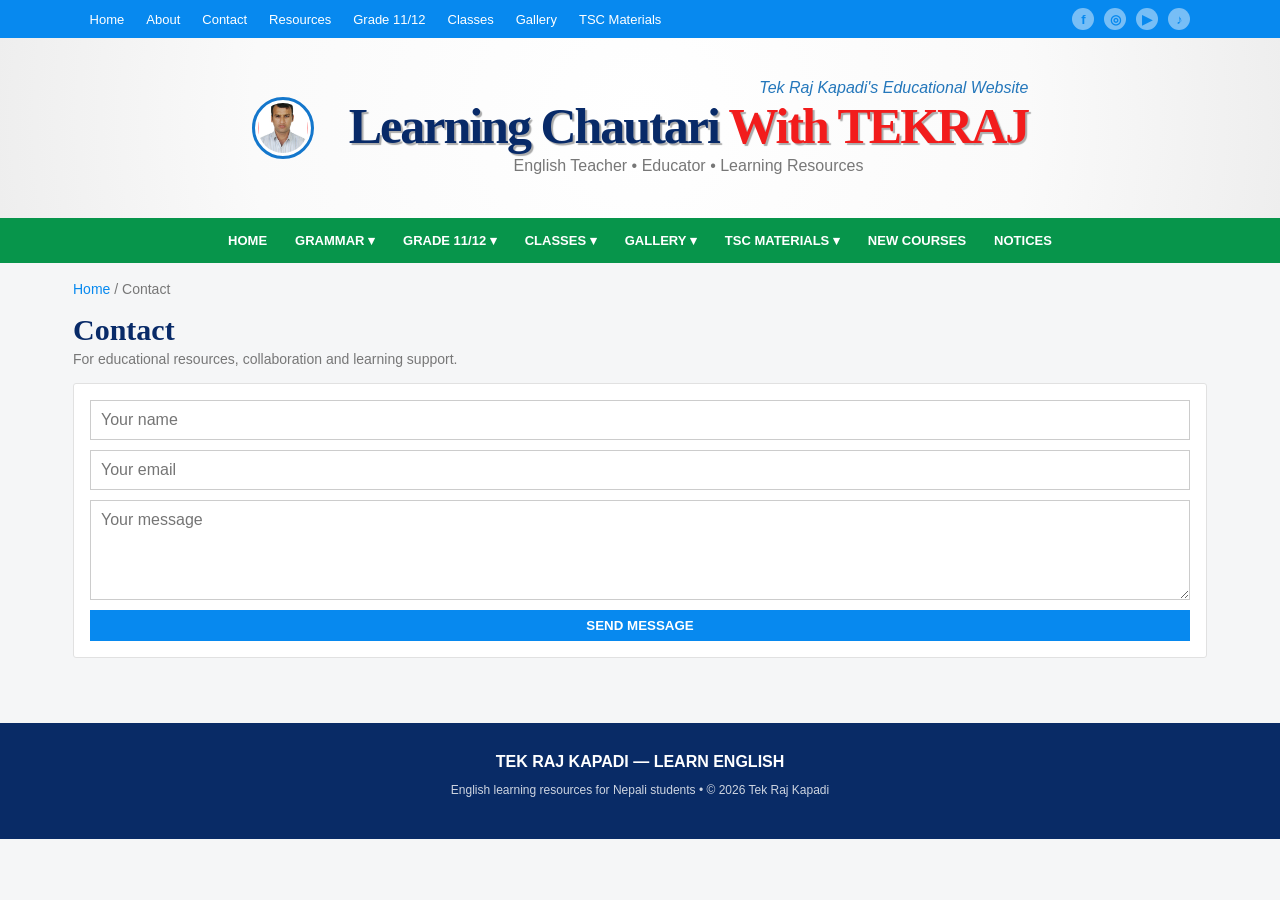
<file: classes.html>
<!DOCTYPE html>
<html lang="en">
<head>
<meta charset="UTF-8">
<meta name="viewport" content="width=device-width, initial-scale=1.0">
<title>Tek Raj Kapadi — Learning Chautari with TEK RAJ | Contact</title>
<meta name="description" content="English learning resources, grammar, Grade 11/12, SEE, NEB and TSC materials.">
<link rel="stylesheet" href="style.css">
<link rel="stylesheet" href="nav-extra.css">
<style>
  /* Accordion (Grammar Rules / Exercises / TSC Materials) */
  .acc-item{border:1px solid #e3e3e3;border-radius:10px;margin-bottom:10px;overflow:hidden;background:#fff}
  .acc-head{width:100%;text-align:left;background:#f7f8fa;border:none;padding:14px 16px;font-weight:600;
             cursor:pointer;display:flex;justify-content:space-between;align-items:center;font-size:15px}
  .acc-head:hover{background:#eef1f5}
  .acc-head .arrow{transition:transform .2s ease}
  .acc-item.open .arrow{transform:rotate(180deg)}
  .acc-body{max-height:0;overflow:hidden;transition:max-height .25s ease;padding:0 16px}
  .acc-item.open .acc-body{max-height:900px;padding:12px 16px 16px}
  .acc-body h4{margin:10px 0 4px;font-size:14px;color:#1f4fd6}
  .acc-body p{margin:4px 0;line-height:1.55}
  .acc-body .np{color:#666;font-size:13.5px}

  /* Exercises */
  .ex-q{border-bottom:1px dashed #ddd;padding:10px 0}
  .ex-q:last-child{border-bottom:none}
  .ex-ans{display:none;margin-top:6px;background:#eefbea;border-left:3px solid #34a853;
          padding:8px 10px;border-radius:6px;font-size:14px}
  .ex-ans.show{display:block}
  .ex-btn{margin-top:6px;font-size:13px;padding:5px 10px;border-radius:6px;border:1px solid #34a853;
          background:#fff;color:#219150;cursor:pointer}
  .ex-btn:hover{background:#219150;color:#fff}

  /* Quiz */
  .quiz-box{background:#fff;border:1px solid #e3e3e3;border-radius:10px;padding:16px}
  .quiz-progress{font-size:13px;color:#777;margin-bottom:8px}
  .quiz-question{font-weight:600;margin-bottom:10px}
  .quiz-opts{display:flex;flex-direction:column;gap:8px}
  .quiz-opt{text-align:left;padding:9px 12px;border-radius:8px;border:1px solid #ccc;background:#fafafa;
            cursor:pointer;font-size:14.5px}
  .quiz-opt:hover{background:#eef1f5}
  .quiz-opt.correct{background:#dbf7dc;border-color:#34a853}
  .quiz-opt.wrong{background:#fbdede;border-color:#e0453c}
  .quiz-nav{display:flex;justify-content:space-between;align-items:center;margin-top:14px}
  .quiz-result{text-align:center;font-size:16px;padding:20px 0}

  /* Gallery */
  .gallery-grid{display:grid;grid-template-columns:repeat(auto-fit,minmax(150px,1fr));gap:12px}
  .g-item{background:#fff;border:1px solid #e3e3e3;border-radius:10px;padding:20px 10px;text-align:center;scroll-margin-top:120px}
  .g-item .emoji{font-size:34px;display:block;margin-bottom:6px}
  .g-item small{color:#777}

  /* Downloads / resource lists */
  .dl-list{list-style:none;padding:0;margin:0}
  .dl-list li{display:flex;justify-content:space-between;align-items:center;padding:9px 0;
              border-bottom:1px solid #eee;font-size:14.5px;scroll-margin-top:120px}
  .dl-list li:last-child{border-bottom:none}
  .dl-btn{font-size:12.5px;padding:5px 10px;border-radius:6px;border:1px solid #1f4fd6;
          color:#1f4fd6;background:#fff;text-decoration:none}
  .dl-btn:hover{background:#1f4fd6;color:#fff}
  .dl-note{font-size:12px;color:#999}

  /* Social icons as real links (keeps the original round-badge look) */
  .social a{width:22px;height:22px;border-radius:50%;background:#fff;color:#0789ef;
            display:grid;place-items:center;font-weight:bold;text-decoration:none}

  .edit-note{background:#fff8e1;border:1px dashed #e0b400;border-radius:8px;padding:8px 12px;
             font-size:12.5px;color:#7a5b00;margin:8px 0}

  /* scroll offset so in-page anchors land below sticky-ish header content */
  h3[id],div[id]{scroll-margin-top:20px}
</style>
</head>
<body>

<header>
<div class="topbar">
<div class="toplinks">
<a href="index.html">Home</a><a href="about.html">About</a><a href="contact.html">Contact</a>
<a href="grammar.html">Resources</a><a href="grade.html">Grade 11/12</a><a href="classes.html">Classes</a>
<a href="gallery.html">Gallery</a><a href="tsc.html">TSC Materials</a>
</div>
<!-- Social links -->
<div class="social">
  <a href="#" title="Facebook" data-social="facebook">f</a>
  <a href="#" title="Instagram" data-social="instagram">◎</a>
  <a href="#" title="YouTube" data-social="youtube">▶</a>
  <a href="#" title="TikTok" data-social="tiktok">♪</a>
</div>
</div>

<div class="brand" id="home">
<div class="avatar-wrap"><img src="teacher-photo.jpg" alt="Tek Raj Kapadi" onerror="this.onerror=null;this.src='teacher-photo.svg'"></div>
<div>
<div class="official">Tek Raj Kapadi's Educational Website</div>
<h1><span>Learning Chautari </span> <b>With TEKRAJ </b></h1>
<p>English Teacher • Educator • Learning Resources</p>
</div>
</div>

<nav class="mainnav">
<div class="nav-item"><a class="top-link" href="index.html">HOME</a></div>
<details class="nav-details">
<summary class="">GRAMMAR <span class="arrow">▾</span></summary>
<div class="dropdown">
<a class="" href="grammar.html">Grammar Overview</a>
<a class="" href="grammar.html#tenses">Tenses</a>
<a class="" href="grammar.html#articles">Articles</a>
<a class="" href="grammar.html#prepositions">Prepositions</a>
<a class="" href="grammar.html#voice">Active & Passive Voice</a>
<a class="" href="grammar.html#tags">Tag Questions</a>
<a class="" href="grammar.html#exercises">Grammar Exercises</a>
</div>
</details>
<details class="nav-details">
<summary class="">GRADE 11/12 <span class="arrow">▾</span></summary>
<div class="dropdown">
<a class="" href="grade.html">Grade 11/12 Overview</a>
<a class="" href="grade.html#grade11">Grade 11</a>
<a class="" href="grade.html#grade12">Grade 12</a>
<a class="" href="grade.html#see">SEE</a>
<a class="" href="grade.html#tsc-prep">TSC (License Prep)</a>
</div>
</details>
<details class="nav-details">
<summary class="">CLASSES <span class="arrow">▾</span></summary>
<div class="dropdown">
<a class="" href="classes.html">Classes Overview</a>
<a class="" href="classes.html#spoken-english">Spoken English</a>
<a class="" href="classes.html#new-courses">New Courses</a>
</div>
</details>
<details class="nav-details">
<summary class="">GALLERY <span class="arrow">▾</span></summary>
<div class="dropdown">
<a class="" href="gallery.html">Gallery Overview</a>
<a class="" href="gallery.html#learning">Learning</a>
<a class="" href="gallery.html#classroom">Classroom</a>
<a class="" href="gallery.html#practice">Practice</a>
<a class="" href="gallery.html#school">School</a>
</div>
</details>
<details class="nav-details">
<summary class="">TSC MATERIALS <span class="arrow">▾</span></summary>
<div class="dropdown">
<a class="" href="tsc.html">TSC Overview</a>
<a class="" href="tsc.html#pedagogy">English Pedagogy Notes</a>
<a class="" href="tsc.html#question-sets">Old Question Sets</a>
<a class="" href="tsc.html#methodology">Teaching Methodology Summary</a>
</div>
</details>
<div class="nav-item"><a class="top-link" href="classes.html#new-courses">NEW COURSES</a></div>
<div class="nav-item"><a class="top-link" href="notices.html">NOTICES</a></div>
</nav>
</header>

<div class="page-head">
<p class="crumb"><a href="index.html">Home</a> / Contact</p>
<h1>Contact</h1>
<p>For educational resources, collaboration and learning support.</p>
</div>

<div class="simple-section">
<section class="contact" style="margin-top:0;grid-template-columns:1fr">
<form id="contactForm">
<input required id="cf-name" placeholder="Your name">
<input required id="cf-email" type="email" placeholder="Your email">
<textarea required id="cf-msg" placeholder="Your message"></textarea>
<button type="submit">SEND MESSAGE</button>
</form>
</section>
</div>
<script>
document.getElementById('contactForm').addEventListener('submit', function(e){
  e.preventDefault();
  const name = document.getElementById('cf-name').value;
  const email = document.getElementById('cf-email').value;
  const msg = document.getElementById('cf-msg').value;
  const to = 'YOUREMAIL@example.com'; // EDIT ME
  const subject = encodeURIComponent('Message from ' + name + ' (Learning Chautari website)');
  const body = encodeURIComponent(msg + '\n\n— ' + name + ' (' + email + ')');
  window.location.href = `mailto:${to}?subject=${subject}&body=${body}`;
});
</script>
<footer>
<strong>TEK RAJ KAPADI — LEARN ENGLISH</strong>
<p>English learning resources for Nepali students • © 2026 Tek Raj Kapadi</p>
</footer>

<script>
// Accordion toggle (Grammar Rules)
function toggleAcc(btn){
  const item = btn.parentElement;
  const wasOpen = item.classList.contains('open');
  item.parentElement.querySelectorAll('.acc-item.open').forEach(i => i.classList.remove('open'));
  if(!wasOpen) item.classList.add('open');
}

// Close other open dropdown menus when one opens (nice-to-have on desktop)
document.querySelectorAll('details.nav-details').forEach(d=>{
  d.addEventListener('toggle', function(){
    if(this.open){
      document.querySelectorAll('details.nav-details').forEach(o=>{ if(o!==this) o.open=false; });
    }
  });
});
</script>
<script src="site.js"></script>
</body>
</html>
</file>
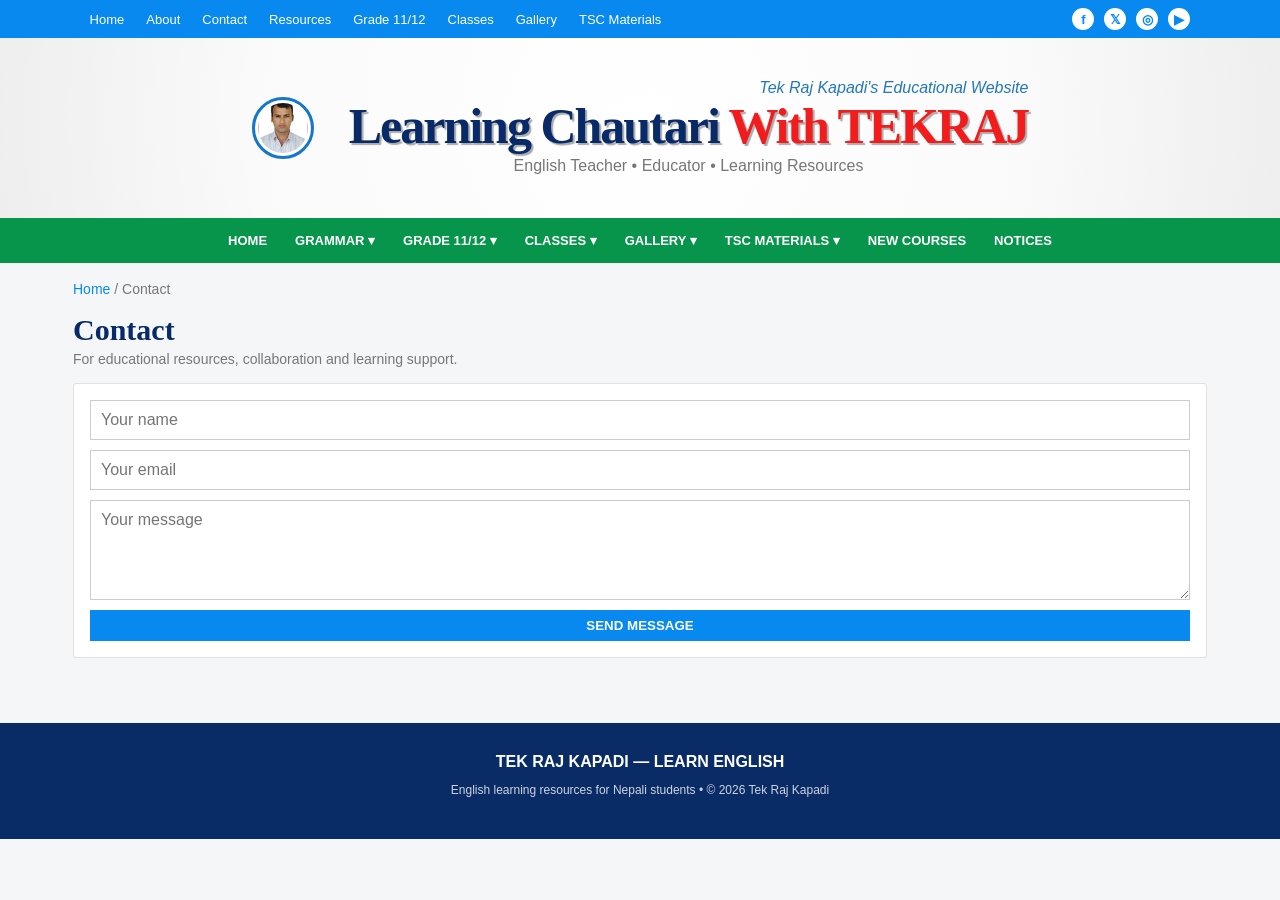
<file: contact.html>
<!DOCTYPE html>
<html lang="en">
<head>
<meta charset="UTF-8">
<meta name="viewport" content="width=device-width, initial-scale=1.0">
<title>Tek Raj Kapadi — Learning Chautari with TEK RAJ | Contact</title>
<meta name="description" content="English learning resources, grammar, Grade 11/12, SEE, NEB and TSC materials.">
<link rel="stylesheet" href="style.css">
<link rel="stylesheet" href="nav-extra.css">
<style>
  /* Accordion (Grammar Rules / Exercises / TSC Materials) */
  .acc-item{border:1px solid #e3e3e3;border-radius:10px;margin-bottom:10px;overflow:hidden;background:#fff}
  .acc-head{width:100%;text-align:left;background:#f7f8fa;border:none;padding:14px 16px;font-weight:600;
             cursor:pointer;display:flex;justify-content:space-between;align-items:center;font-size:15px}
  .acc-head:hover{background:#eef1f5}
  .acc-head .arrow{transition:transform .2s ease}
  .acc-item.open .arrow{transform:rotate(180deg)}
  .acc-body{max-height:0;overflow:hidden;transition:max-height .25s ease;padding:0 16px}
  .acc-item.open .acc-body{max-height:900px;padding:12px 16px 16px}
  .acc-body h4{margin:10px 0 4px;font-size:14px;color:#1f4fd6}
  .acc-body p{margin:4px 0;line-height:1.55}
  .acc-body .np{color:#666;font-size:13.5px}

  /* Exercises */
  .ex-q{border-bottom:1px dashed #ddd;padding:10px 0}
  .ex-q:last-child{border-bottom:none}
  .ex-ans{display:none;margin-top:6px;background:#eefbea;border-left:3px solid #34a853;
          padding:8px 10px;border-radius:6px;font-size:14px}
  .ex-ans.show{display:block}
  .ex-btn{margin-top:6px;font-size:13px;padding:5px 10px;border-radius:6px;border:1px solid #34a853;
          background:#fff;color:#219150;cursor:pointer}
  .ex-btn:hover{background:#219150;color:#fff}

  /* Quiz */
  .quiz-box{background:#fff;border:1px solid #e3e3e3;border-radius:10px;padding:16px}
  .quiz-progress{font-size:13px;color:#777;margin-bottom:8px}
  .quiz-question{font-weight:600;margin-bottom:10px}
  .quiz-opts{display:flex;flex-direction:column;gap:8px}
  .quiz-opt{text-align:left;padding:9px 12px;border-radius:8px;border:1px solid #ccc;background:#fafafa;
            cursor:pointer;font-size:14.5px}
  .quiz-opt:hover{background:#eef1f5}
  .quiz-opt.correct{background:#dbf7dc;border-color:#34a853}
  .quiz-opt.wrong{background:#fbdede;border-color:#e0453c}
  .quiz-nav{display:flex;justify-content:space-between;align-items:center;margin-top:14px}
  .quiz-result{text-align:center;font-size:16px;padding:20px 0}

  /* Gallery */
  .gallery-grid{display:grid;grid-template-columns:repeat(auto-fit,minmax(150px,1fr));gap:12px}
  .g-item{background:#fff;border:1px solid #e3e3e3;border-radius:10px;padding:20px 10px;text-align:center;scroll-margin-top:120px}
  .g-item .emoji{font-size:34px;display:block;margin-bottom:6px}
  .g-item small{color:#777}

  /* Downloads / resource lists */
  .dl-list{list-style:none;padding:0;margin:0}
  .dl-list li{display:flex;justify-content:space-between;align-items:center;padding:9px 0;
              border-bottom:1px solid #eee;font-size:14.5px;scroll-margin-top:120px}
  .dl-list li:last-child{border-bottom:none}
  .dl-btn{font-size:12.5px;padding:5px 10px;border-radius:6px;border:1px solid #1f4fd6;
          color:#1f4fd6;background:#fff;text-decoration:none}
  .dl-btn:hover{background:#1f4fd6;color:#fff}
  .dl-note{font-size:12px;color:#999}

  /* Social icons as real links (keeps the original round-badge look) */
  .social a{width:22px;height:22px;border-radius:50%;background:#fff;color:#0789ef;
            display:grid;place-items:center;font-weight:bold;text-decoration:none}

  .edit-note{background:#fff8e1;border:1px dashed #e0b400;border-radius:8px;padding:8px 12px;
             font-size:12.5px;color:#7a5b00;margin:8px 0}

  /* scroll offset so in-page anchors land below sticky-ish header content */
  h3[id],div[id]{scroll-margin-top:20px}
</style>
</head>
<body>

<header>
<div class="topbar">
<div class="toplinks">
<a href="index.html">Home</a><a href="about.html">About</a><a href="contact.html">Contact</a>
<a href="grammar.html">Resources</a><a href="grade.html">Grade 11/12</a><a href="classes.html">Classes</a>
<a href="gallery.html">Gallery</a><a href="tsc.html">TSC Materials</a>
</div>
<!-- Social links -->
<div class="social">
  <a href="#" title="Facebook">f</a>
  <a href="#" title="X (Twitter)">𝕏</a>
  <a href="#" title="Instagram">◎</a>
  <a href="#" title="YouTube">▶</a>
</div>
</div>

<div class="brand" id="home">
<div class="avatar-wrap"><img src="teacher-photo.jpg" alt="Tek Raj Kapadi" onerror="this.onerror=null;this.src='teacher-photo.svg'"></div>
<div>
<div class="official">Tek Raj Kapadi's Educational Website</div>
<h1><span>Learning Chautari </span> <b>With TEKRAJ </b></h1>
<p>English Teacher • Educator • Learning Resources</p>
</div>
</div>

<nav class="mainnav">
<div class="nav-item"><a class="top-link" href="index.html">HOME</a></div>
<details class="nav-details">
<summary class="">GRAMMAR <span class="arrow">▾</span></summary>
<div class="dropdown">
<a class="" href="grammar.html">Grammar Overview</a>
<a class="" href="grammar.html#tenses">Tenses</a>
<a class="" href="grammar.html#articles">Articles</a>
<a class="" href="grammar.html#prepositions">Prepositions</a>
<a class="" href="grammar.html#voice">Active & Passive Voice</a>
<a class="" href="grammar.html#tags">Tag Questions</a>
<a class="" href="grammar.html#exercises">Grammar Exercises</a>
</div>
</details>
<details class="nav-details">
<summary class="">GRADE 11/12 <span class="arrow">▾</span></summary>
<div class="dropdown">
<a class="" href="grade.html">Grade 11/12 Overview</a>
<a class="" href="grade.html#grade11">Grade 11</a>
<a class="" href="grade.html#grade12">Grade 12</a>
<a class="" href="grade.html#see">SEE</a>
<a class="" href="grade.html#tsc-prep">TSC (License Prep)</a>
</div>
</details>
<details class="nav-details">
<summary class="">CLASSES <span class="arrow">▾</span></summary>
<div class="dropdown">
<a class="" href="classes.html">Classes Overview</a>
<a class="" href="classes.html#spoken-english">Spoken English</a>
<a class="" href="classes.html#new-courses">New Courses</a>
</div>
</details>
<details class="nav-details">
<summary class="">GALLERY <span class="arrow">▾</span></summary>
<div class="dropdown">
<a class="" href="gallery.html">Gallery Overview</a>
<a class="" href="gallery.html#learning">Learning</a>
<a class="" href="gallery.html#classroom">Classroom</a>
<a class="" href="gallery.html#practice">Practice</a>
<a class="" href="gallery.html#school">School</a>
</div>
</details>
<details class="nav-details">
<summary class="">TSC MATERIALS <span class="arrow">▾</span></summary>
<div class="dropdown">
<a class="" href="tsc.html">TSC Overview</a>
<a class="" href="tsc.html#pedagogy">English Pedagogy Notes</a>
<a class="" href="tsc.html#question-sets">Old Question Sets</a>
<a class="" href="tsc.html#methodology">Teaching Methodology Summary</a>
</div>
</details>
<div class="nav-item"><a class="top-link" href="classes.html#new-courses">NEW COURSES</a></div>
<div class="nav-item"><a class="top-link" href="notices.html">NOTICES</a></div>
</nav>
</header>

<div class="page-head">
<p class="crumb"><a href="index.html">Home</a> / Contact</p>
<h1>Contact</h1>
<p>For educational resources, collaboration and learning support.</p>
</div>

<div class="simple-section">
<section class="contact" style="margin-top:0;grid-template-columns:1fr">
<form id="contactForm">
<input required id="cf-name" placeholder="Your name">
<input required id="cf-email" type="email" placeholder="Your email">
<textarea required id="cf-msg" placeholder="Your message"></textarea>
<button type="submit">SEND MESSAGE</button>
</form>
</section>
</div>
<script>
document.getElementById('contactForm').addEventListener('submit', function(e){
  e.preventDefault();
  const name = document.getElementById('cf-name').value;
  const email = document.getElementById('cf-email').value;
  const msg = document.getElementById('cf-msg').value;
  const to = 'YOUREMAIL@example.com'; // EDIT ME
  const subject = encodeURIComponent('Message from ' + name + ' (Learning Chautari website)');
  const body = encodeURIComponent(msg + '\n\n— ' + name + ' (' + email + ')');
  window.location.href = `mailto:${to}?subject=${subject}&body=${body}`;
});
</script>
<footer>
<strong>TEK RAJ KAPADI — LEARN ENGLISH</strong>
<p>English learning resources for Nepali students • © 2026 Tek Raj Kapadi</p>
</footer>

<script>
// Accordion toggle (Grammar Rules)
function toggleAcc(btn){
  const item = btn.parentElement;
  const wasOpen = item.classList.contains('open');
  item.parentElement.querySelectorAll('.acc-item.open').forEach(i => i.classList.remove('open'));
  if(!wasOpen) item.classList.add('open');
}

// Close other open dropdown menus when one opens (nice-to-have on desktop)
document.querySelectorAll('details.nav-details').forEach(d=>{
  d.addEventListener('toggle', function(){
    if(this.open){
      document.querySelectorAll('details.nav-details').forEach(o=>{ if(o!==this) o.open=false; });
    }
  });
});
</script>
</body>
</html>
</file>
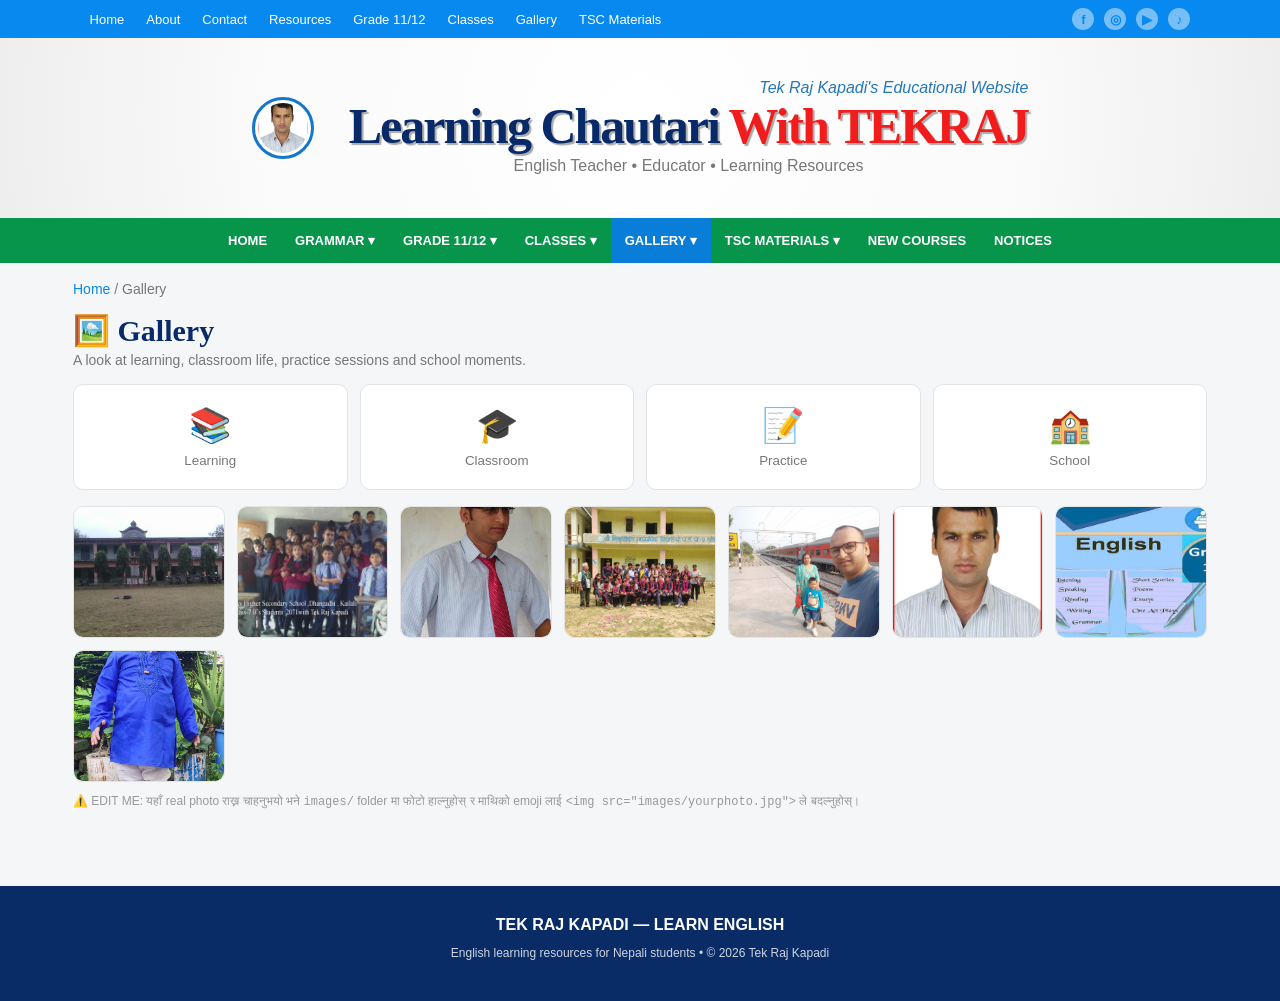
<file: gallery.html>
<!DOCTYPE html>
<html lang="en">
<head>
<meta charset="UTF-8">
<meta name="viewport" content="width=device-width, initial-scale=1.0">
<title>Tek Raj Kapadi — Learning Chautari with TEK RAJ | Gallery</title>
<meta name="description" content="English learning resources, grammar, Grade 11/12, SEE, NEB and TSC materials.">
<link rel="stylesheet" href="style.css">
<link rel="stylesheet" href="nav-extra.css">
<style>
  /* Accordion (Grammar Rules / Exercises / TSC Materials) */
  .acc-item{border:1px solid #e3e3e3;border-radius:10px;margin-bottom:10px;overflow:hidden;background:#fff}
  .acc-head{width:100%;text-align:left;background:#f7f8fa;border:none;padding:14px 16px;font-weight:600;
             cursor:pointer;display:flex;justify-content:space-between;align-items:center;font-size:15px}
  .acc-head:hover{background:#eef1f5}
  .acc-head .arrow{transition:transform .2s ease}
  .acc-item.open .arrow{transform:rotate(180deg)}
  .acc-body{max-height:0;overflow:hidden;transition:max-height .25s ease;padding:0 16px}
  .acc-item.open .acc-body{max-height:900px;padding:12px 16px 16px}
  .acc-body h4{margin:10px 0 4px;font-size:14px;color:#1f4fd6}
  .acc-body p{margin:4px 0;line-height:1.55}
  .acc-body .np{color:#666;font-size:13.5px}

  /* Exercises */
  .ex-q{border-bottom:1px dashed #ddd;padding:10px 0}
  .ex-q:last-child{border-bottom:none}
  .ex-ans{display:none;margin-top:6px;background:#eefbea;border-left:3px solid #34a853;
          padding:8px 10px;border-radius:6px;font-size:14px}
  .ex-ans.show{display:block}
  .ex-btn{margin-top:6px;font-size:13px;padding:5px 10px;border-radius:6px;border:1px solid #34a853;
          background:#fff;color:#219150;cursor:pointer}
  .ex-btn:hover{background:#219150;color:#fff}

  /* Quiz */
  .quiz-box{background:#fff;border:1px solid #e3e3e3;border-radius:10px;padding:16px}
  .quiz-progress{font-size:13px;color:#777;margin-bottom:8px}
  .quiz-question{font-weight:600;margin-bottom:10px}
  .quiz-opts{display:flex;flex-direction:column;gap:8px}
  .quiz-opt{text-align:left;padding:9px 12px;border-radius:8px;border:1px solid #ccc;background:#fafafa;
            cursor:pointer;font-size:14.5px}
  .quiz-opt:hover{background:#eef1f5}
  .quiz-opt.correct{background:#dbf7dc;border-color:#34a853}
  .quiz-opt.wrong{background:#fbdede;border-color:#e0453c}
  .quiz-nav{display:flex;justify-content:space-between;align-items:center;margin-top:14px}
  .quiz-result{text-align:center;font-size:16px;padding:20px 0}

  /* Gallery */
  .gallery-grid{display:grid;grid-template-columns:repeat(auto-fit,minmax(150px,1fr));gap:12px}
  .g-item{background:#fff;border:1px solid #e3e3e3;border-radius:10px;padding:20px 10px;text-align:center;scroll-margin-top:120px}
  .g-item .emoji{font-size:34px;display:block;margin-bottom:6px}
  .g-item small{color:#777}

  /* Downloads / resource lists */
  .dl-list{list-style:none;padding:0;margin:0}
  .dl-list li{display:flex;justify-content:space-between;align-items:center;padding:9px 0;
              border-bottom:1px solid #eee;font-size:14.5px;scroll-margin-top:120px}
  .dl-list li:last-child{border-bottom:none}
  .dl-btn{font-size:12.5px;padding:5px 10px;border-radius:6px;border:1px solid #1f4fd6;
          color:#1f4fd6;background:#fff;text-decoration:none}
  .dl-btn:hover{background:#1f4fd6;color:#fff}
  .dl-note{font-size:12px;color:#999}

  /* Social icons as real links (keeps the original round-badge look) */
  .social a{width:22px;height:22px;border-radius:50%;background:#fff;color:#0789ef;
            display:grid;place-items:center;font-weight:bold;text-decoration:none}

  .edit-note{background:#fff8e1;border:1px dashed #e0b400;border-radius:8px;padding:8px 12px;
             font-size:12.5px;color:#7a5b00;margin:8px 0}

  /* scroll offset so in-page anchors land below sticky-ish header content */
  h3[id],div[id]{scroll-margin-top:20px}
</style>
</head>
<body>

<header>
<div class="topbar">
<div class="toplinks">
<a href="index.html">Home</a><a href="about.html">About</a><a href="contact.html">Contact</a>
<a href="grammar.html">Resources</a><a href="grade.html">Grade 11/12</a><a href="classes.html">Classes</a>
<a href="gallery.html">Gallery</a><a href="tsc.html">TSC Materials</a>
</div>
<!-- Social links -->
<div class="social">
  <a href="#" title="Facebook" data-social="facebook">f</a>
  <a href="#" title="Instagram" data-social="instagram">◎</a>
  <a href="#" title="YouTube" data-social="youtube">▶</a>
  <a href="#" title="TikTok" data-social="tiktok">♪</a>
</div>
</div>

<div class="brand" id="home">
<div class="avatar-wrap"><img src="teacher-photo.jpg" alt="Tek Raj Kapadi" onerror="this.onerror=null;this.src='teacher-photo.svg'"></div>
<div>
<div class="official">Tek Raj Kapadi's Educational Website</div>
<h1><span>Learning Chautari </span> <b>With TEKRAJ </b></h1>
<p>English Teacher • Educator • Learning Resources</p>
</div>
</div>

<nav class="mainnav">
<div class="nav-item"><a class="top-link" href="index.html">HOME</a></div>
<details class="nav-details">
<summary class="">GRAMMAR <span class="arrow">▾</span></summary>
<div class="dropdown">
<a class="" href="grammar.html">Grammar Overview</a>
<a class="" href="grammar.html#tenses">Tenses</a>
<a class="" href="grammar.html#articles">Articles</a>
<a class="" href="grammar.html#prepositions">Prepositions</a>
<a class="" href="grammar.html#voice">Active & Passive Voice</a>
<a class="" href="grammar.html#tags">Tag Questions</a>
<a class="" href="grammar.html#exercises">Grammar Exercises</a>
</div>
</details>
<details class="nav-details">
<summary class="">GRADE 11/12 <span class="arrow">▾</span></summary>
<div class="dropdown">
<a class="" href="grade.html">Grade 11/12 Overview</a>
<a class="" href="grade.html#grade11">Grade 11</a>
<a class="" href="grade.html#grade12">Grade 12</a>
<a class="" href="grade.html#see">SEE</a>
<a class="" href="grade.html#tsc-prep">TSC (License Prep)</a>
</div>
</details>
<details class="nav-details">
<summary class="">CLASSES <span class="arrow">▾</span></summary>
<div class="dropdown">
<a class="" href="classes.html">Classes Overview</a>
<a class="" href="classes.html#spoken-english">Spoken English</a>
<a class="" href="classes.html#new-courses">New Courses</a>
</div>
</details>
<details class="nav-details">
<summary class="active">GALLERY <span class="arrow">▾</span></summary>
<div class="dropdown">
<a class="active" href="gallery.html">Gallery Overview</a>
<a class="" href="gallery.html#learning">Learning</a>
<a class="" href="gallery.html#classroom">Classroom</a>
<a class="" href="gallery.html#practice">Practice</a>
<a class="" href="gallery.html#school">School</a>
</div>
</details>
<details class="nav-details">
<summary class="">TSC MATERIALS <span class="arrow">▾</span></summary>
<div class="dropdown">
<a class="" href="tsc.html">TSC Overview</a>
<a class="" href="tsc.html#pedagogy">English Pedagogy Notes</a>
<a class="" href="tsc.html#question-sets">Old Question Sets</a>
<a class="" href="tsc.html#methodology">Teaching Methodology Summary</a>
</div>
</details>
<div class="nav-item"><a class="top-link" href="classes.html#new-courses">NEW COURSES</a></div>
<div class="nav-item"><a class="top-link" href="notices.html">NOTICES</a></div>
</nav>
</header>

<div class="page-head">
<p class="crumb"><a href="index.html">Home</a> / Gallery</p>
<h1>🖼️ Gallery</h1>
<p>A look at learning, classroom life, practice sessions and school moments.</p>
</div>

<div class="simple-section">
<div class="gallery-grid">
  <div class="g-item" id="learning"><span class="emoji">📚</span><small>Learning</small></div>
  <div class="g-item" id="classroom"><span class="emoji">🎓</span><small>Classroom</small></div>
  <div class="g-item" id="practice"><span class="emoji">📝</span><small>Practice</small></div>
  <div class="g-item" id="school"><span class="emoji">🏫</span><small>School</small></div>
</div>
<div class="gallery-grid" data-dyn="gallery-photos" style="margin-top:16px"></div>
<p class="dl-note">⚠️ EDIT ME: यहाँ real photo राख्न चाहनुभयो भने <code>images/</code> folder मा फोटो हाल्नुहोस् र माथिको emoji लाई <code>&lt;img src="images/yourphoto.jpg"&gt;</code> ले बदल्नुहोस्।</p>
</div>

<footer>
<strong>TEK RAJ KAPADI — LEARN ENGLISH</strong>
<p>English learning resources for Nepali students • © 2026 Tek Raj Kapadi</p>
</footer>

<script>
// Accordion toggle (Grammar Rules)
function toggleAcc(btn){
  const item = btn.parentElement;
  const wasOpen = item.classList.contains('open');
  item.parentElement.querySelectorAll('.acc-item.open').forEach(i => i.classList.remove('open'));
  if(!wasOpen) item.classList.add('open');
}

// Close other open dropdown menus when one opens (nice-to-have on desktop)
document.querySelectorAll('details.nav-details').forEach(d=>{
  d.addEventListener('toggle', function(){
    if(this.open){
      document.querySelectorAll('details.nav-details').forEach(o=>{ if(o!==this) o.open=false; });
    }
  });
});
</script>
<script src="site.js"></script>
</body>
</html>
</file>
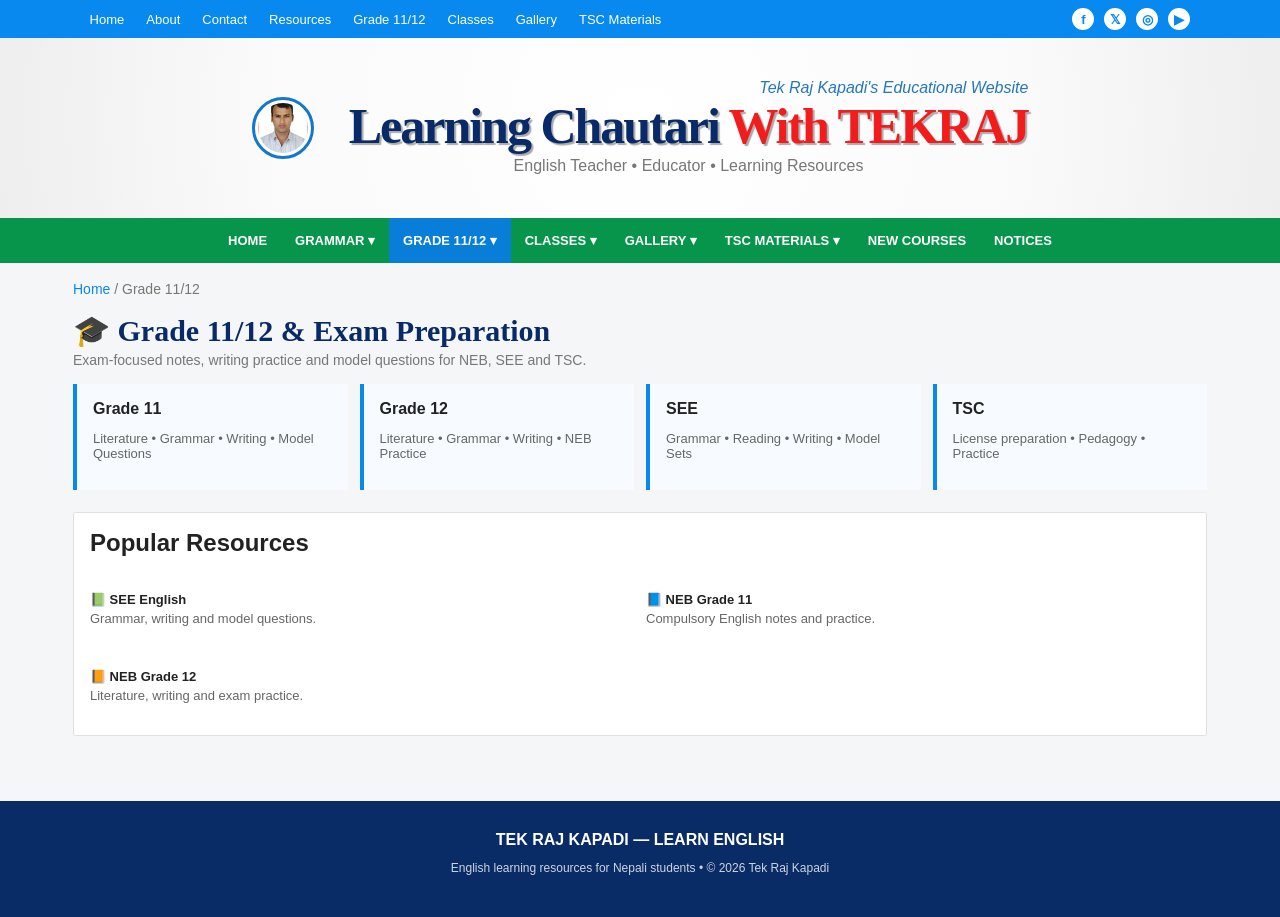
<file: grade.html>
<!DOCTYPE html>
<html lang="en">
<head>
<meta charset="UTF-8">
<meta name="viewport" content="width=device-width, initial-scale=1.0">
<title>Tek Raj Kapadi — Learning Chautari with TEK RAJ | Grade 11/12</title>
<meta name="description" content="English learning resources, grammar, Grade 11/12, SEE, NEB and TSC materials.">
<link rel="stylesheet" href="style.css">
<link rel="stylesheet" href="nav-extra.css">
<style>
  /* Accordion (Grammar Rules / Exercises / TSC Materials) */
  .acc-item{border:1px solid #e3e3e3;border-radius:10px;margin-bottom:10px;overflow:hidden;background:#fff}
  .acc-head{width:100%;text-align:left;background:#f7f8fa;border:none;padding:14px 16px;font-weight:600;
             cursor:pointer;display:flex;justify-content:space-between;align-items:center;font-size:15px}
  .acc-head:hover{background:#eef1f5}
  .acc-head .arrow{transition:transform .2s ease}
  .acc-item.open .arrow{transform:rotate(180deg)}
  .acc-body{max-height:0;overflow:hidden;transition:max-height .25s ease;padding:0 16px}
  .acc-item.open .acc-body{max-height:900px;padding:12px 16px 16px}
  .acc-body h4{margin:10px 0 4px;font-size:14px;color:#1f4fd6}
  .acc-body p{margin:4px 0;line-height:1.55}
  .acc-body .np{color:#666;font-size:13.5px}

  /* Exercises */
  .ex-q{border-bottom:1px dashed #ddd;padding:10px 0}
  .ex-q:last-child{border-bottom:none}
  .ex-ans{display:none;margin-top:6px;background:#eefbea;border-left:3px solid #34a853;
          padding:8px 10px;border-radius:6px;font-size:14px}
  .ex-ans.show{display:block}
  .ex-btn{margin-top:6px;font-size:13px;padding:5px 10px;border-radius:6px;border:1px solid #34a853;
          background:#fff;color:#219150;cursor:pointer}
  .ex-btn:hover{background:#219150;color:#fff}

  /* Quiz */
  .quiz-box{background:#fff;border:1px solid #e3e3e3;border-radius:10px;padding:16px}
  .quiz-progress{font-size:13px;color:#777;margin-bottom:8px}
  .quiz-question{font-weight:600;margin-bottom:10px}
  .quiz-opts{display:flex;flex-direction:column;gap:8px}
  .quiz-opt{text-align:left;padding:9px 12px;border-radius:8px;border:1px solid #ccc;background:#fafafa;
            cursor:pointer;font-size:14.5px}
  .quiz-opt:hover{background:#eef1f5}
  .quiz-opt.correct{background:#dbf7dc;border-color:#34a853}
  .quiz-opt.wrong{background:#fbdede;border-color:#e0453c}
  .quiz-nav{display:flex;justify-content:space-between;align-items:center;margin-top:14px}
  .quiz-result{text-align:center;font-size:16px;padding:20px 0}

  /* Gallery */
  .gallery-grid{display:grid;grid-template-columns:repeat(auto-fit,minmax(150px,1fr));gap:12px}
  .g-item{background:#fff;border:1px solid #e3e3e3;border-radius:10px;padding:20px 10px;text-align:center;scroll-margin-top:120px}
  .g-item .emoji{font-size:34px;display:block;margin-bottom:6px}
  .g-item small{color:#777}

  /* Downloads / resource lists */
  .dl-list{list-style:none;padding:0;margin:0}
  .dl-list li{display:flex;justify-content:space-between;align-items:center;padding:9px 0;
              border-bottom:1px solid #eee;font-size:14.5px;scroll-margin-top:120px}
  .dl-list li:last-child{border-bottom:none}
  .dl-btn{font-size:12.5px;padding:5px 10px;border-radius:6px;border:1px solid #1f4fd6;
          color:#1f4fd6;background:#fff;text-decoration:none}
  .dl-btn:hover{background:#1f4fd6;color:#fff}
  .dl-note{font-size:12px;color:#999}

  /* Social icons as real links (keeps the original round-badge look) */
  .social a{width:22px;height:22px;border-radius:50%;background:#fff;color:#0789ef;
            display:grid;place-items:center;font-weight:bold;text-decoration:none}

  .edit-note{background:#fff8e1;border:1px dashed #e0b400;border-radius:8px;padding:8px 12px;
             font-size:12.5px;color:#7a5b00;margin:8px 0}

  /* scroll offset so in-page anchors land below sticky-ish header content */
  h3[id],div[id]{scroll-margin-top:20px}
</style>
</head>
<body>

<header>
<div class="topbar">
<div class="toplinks">
<a href="index.html">Home</a><a href="about.html">About</a><a href="contact.html">Contact</a>
<a href="grammar.html">Resources</a><a href="grade.html">Grade 11/12</a><a href="classes.html">Classes</a>
<a href="gallery.html">Gallery</a><a href="tsc.html">TSC Materials</a>
</div>
<!-- Social links -->
<div class="social">
  <a href="#" title="Facebook">f</a>
  <a href="#" title="X (Twitter)">𝕏</a>
  <a href="#" title="Instagram">◎</a>
  <a href="#" title="YouTube">▶</a>
</div>
</div>

<div class="brand" id="home">
<div class="avatar-wrap"><img src="teacher-photo.jpg" alt="Tek Raj Kapadi" onerror="this.onerror=null;this.src='teacher-photo.svg'"></div>
<div>
<div class="official">Tek Raj Kapadi's Educational Website</div>
<h1><span>Learning Chautari </span> <b>With TEKRAJ </b></h1>
<p>English Teacher • Educator • Learning Resources</p>
</div>
</div>

<nav class="mainnav">
<div class="nav-item"><a class="top-link" href="index.html">HOME</a></div>
<details class="nav-details">
<summary class="">GRAMMAR <span class="arrow">▾</span></summary>
<div class="dropdown">
<a class="" href="grammar.html">Grammar Overview</a>
<a class="" href="grammar.html#tenses">Tenses</a>
<a class="" href="grammar.html#articles">Articles</a>
<a class="" href="grammar.html#prepositions">Prepositions</a>
<a class="" href="grammar.html#voice">Active & Passive Voice</a>
<a class="" href="grammar.html#tags">Tag Questions</a>
<a class="" href="grammar.html#exercises">Grammar Exercises</a>
</div>
</details>
<details class="nav-details">
<summary class="active">GRADE 11/12 <span class="arrow">▾</span></summary>
<div class="dropdown">
<a class="active" href="grade.html">Grade 11/12 Overview</a>
<a class="" href="grade.html#grade11">Grade 11</a>
<a class="" href="grade.html#grade12">Grade 12</a>
<a class="" href="grade.html#see">SEE</a>
<a class="" href="grade.html#tsc-prep">TSC (License Prep)</a>
</div>
</details>
<details class="nav-details">
<summary class="">CLASSES <span class="arrow">▾</span></summary>
<div class="dropdown">
<a class="" href="classes.html">Classes Overview</a>
<a class="" href="classes.html#spoken-english">Spoken English</a>
<a class="" href="classes.html#new-courses">New Courses</a>
</div>
</details>
<details class="nav-details">
<summary class="">GALLERY <span class="arrow">▾</span></summary>
<div class="dropdown">
<a class="" href="gallery.html">Gallery Overview</a>
<a class="" href="gallery.html#learning">Learning</a>
<a class="" href="gallery.html#classroom">Classroom</a>
<a class="" href="gallery.html#practice">Practice</a>
<a class="" href="gallery.html#school">School</a>
</div>
</details>
<details class="nav-details">
<summary class="">TSC MATERIALS <span class="arrow">▾</span></summary>
<div class="dropdown">
<a class="" href="tsc.html">TSC Overview</a>
<a class="" href="tsc.html#pedagogy">English Pedagogy Notes</a>
<a class="" href="tsc.html#question-sets">Old Question Sets</a>
<a class="" href="tsc.html#methodology">Teaching Methodology Summary</a>
</div>
</details>
<div class="nav-item"><a class="top-link" href="classes.html#new-courses">NEW COURSES</a></div>
<div class="nav-item"><a class="top-link" href="notices.html">NOTICES</a></div>
</nav>
</header>

<div class="page-head">
<p class="crumb"><a href="index.html">Home</a> / Grade 11/12</p>
<h1>🎓 Grade 11/12 & Exam Preparation</h1>
<p>Exam-focused notes, writing practice and model questions for NEB, SEE and TSC.</p>
</div>

<div class="simple-section">
<div class="grade-grid">
<div id="grade11"><b>Grade 11</b><p>Literature • Grammar • Writing • Model Questions</p></div>
<div id="grade12"><b>Grade 12</b><p>Literature • Grammar • Writing • NEB Practice</p></div>
<div id="see"><b>SEE</b><p>Grammar • Reading • Writing • Model Sets</p></div>
<div id="tsc-prep"><b>TSC</b><p>License preparation • Pedagogy • Practice</p></div>
</div>

<div class="info-card" style="margin-top:22px">
<h2>Popular Resources</h2>
<div class="features">
<a href="tsc.html" style="text-decoration:none;color:inherit"><p><b>📗 SEE English</b><br>Grammar, writing and model questions.</p></a>
<a href="grammar.html" style="text-decoration:none;color:inherit"><p><b>📘 NEB Grade 11</b><br>Compulsory English notes and practice.</p></a>
<a href="grammar.html" style="text-decoration:none;color:inherit"><p><b>📙 NEB Grade 12</b><br>Literature, writing and exam practice.</p></a>
</div>
</div>
</div>

<footer>
<strong>TEK RAJ KAPADI — LEARN ENGLISH</strong>
<p>English learning resources for Nepali students • © 2026 Tek Raj Kapadi</p>
</footer>

<script>
// Accordion toggle (Grammar Rules)
function toggleAcc(btn){
  const item = btn.parentElement;
  const wasOpen = item.classList.contains('open');
  item.parentElement.querySelectorAll('.acc-item.open').forEach(i => i.classList.remove('open'));
  if(!wasOpen) item.classList.add('open');
}

// Close other open dropdown menus when one opens (nice-to-have on desktop)
document.querySelectorAll('details.nav-details').forEach(d=>{
  d.addEventListener('toggle', function(){
    if(this.open){
      document.querySelectorAll('details.nav-details').forEach(o=>{ if(o!==this) o.open=false; });
    }
  });
});
</script>
</body>
</html>
</file>
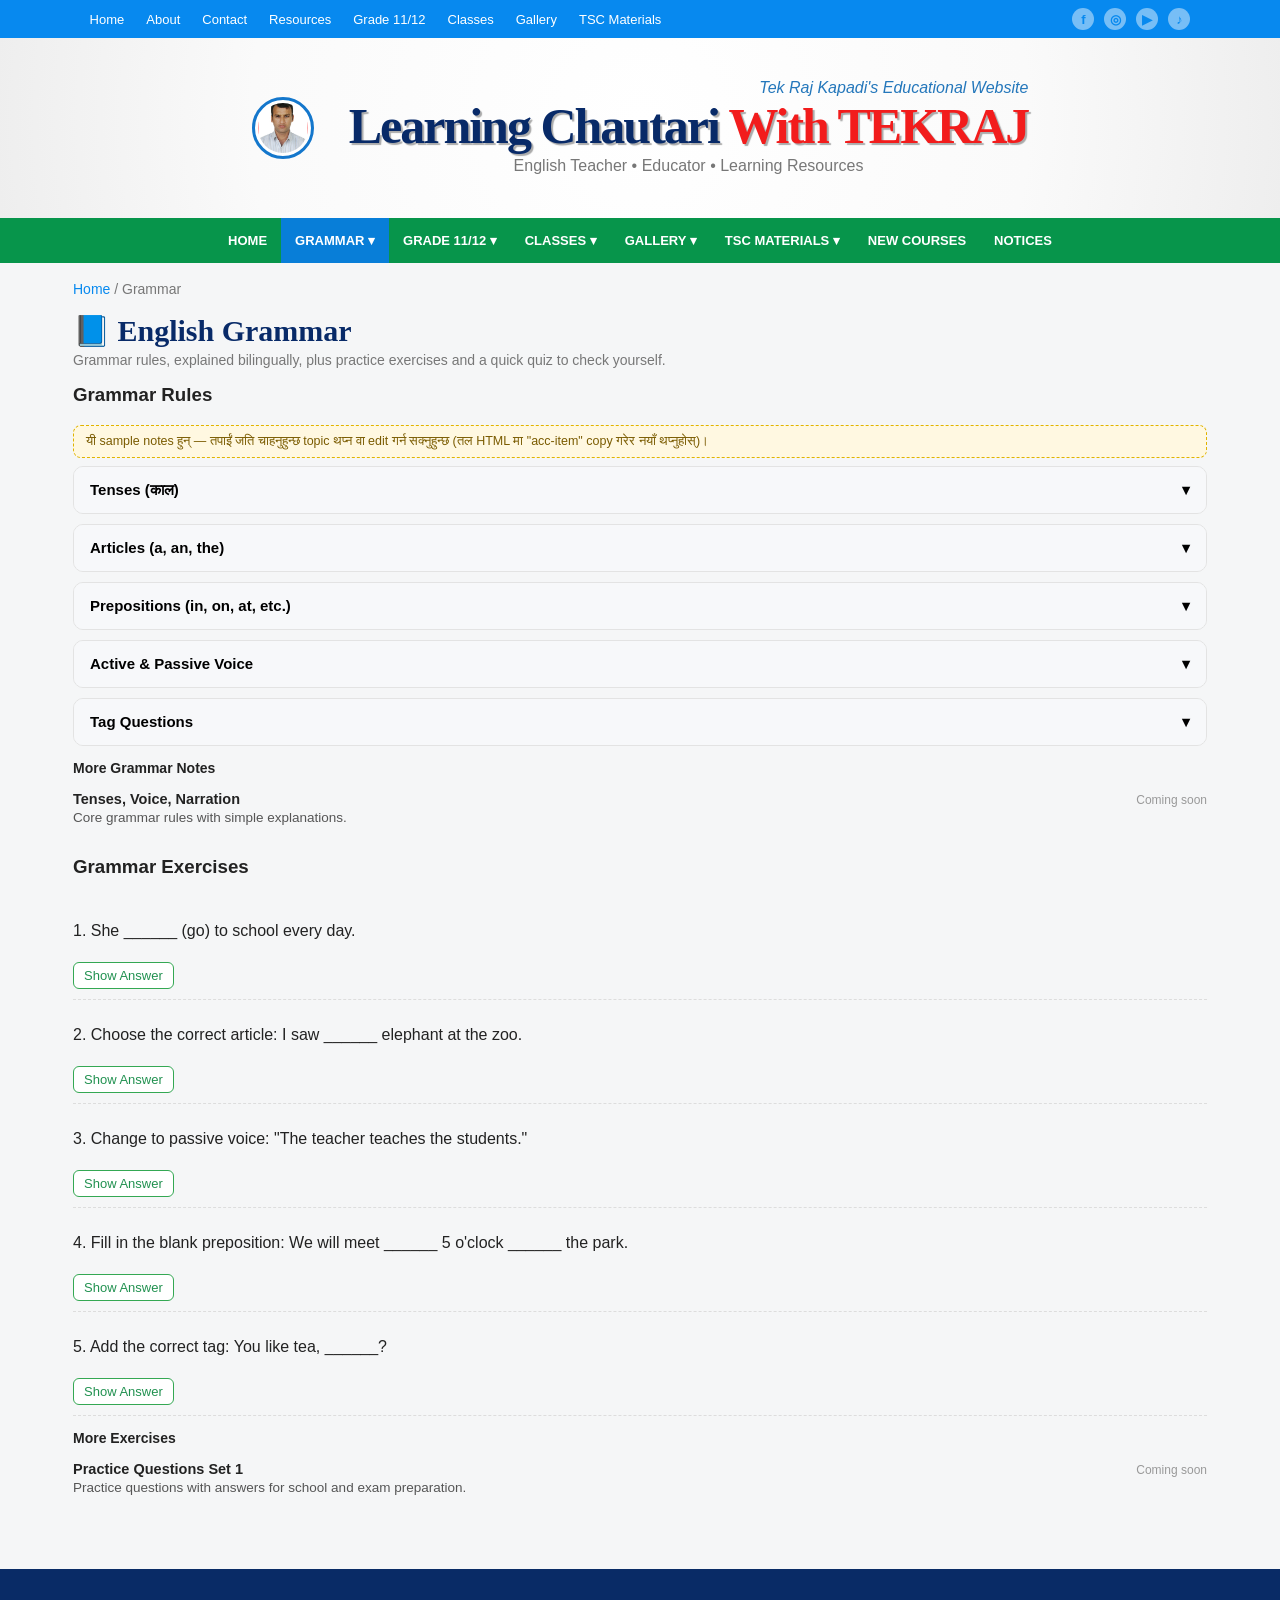
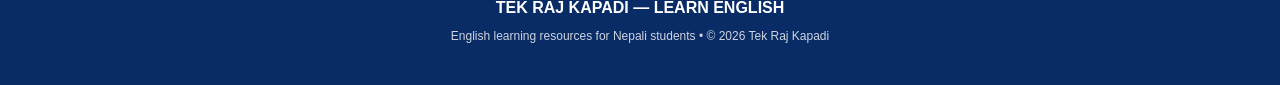
<file: grammar.html>
<!DOCTYPE html>
<html lang="en">
<head>
<meta charset="UTF-8">
<meta name="viewport" content="width=device-width, initial-scale=1.0">
<title>Tek Raj Kapadi — Learning Chautari with TEK RAJ | Grammar</title>
<meta name="description" content="English learning resources, grammar, Grade 11/12, SEE, NEB and TSC materials.">
<link rel="stylesheet" href="style.css">
<link rel="stylesheet" href="nav-extra.css">
<style>
  /* Accordion (Grammar Rules / Exercises / TSC Materials) */
  .acc-item{border:1px solid #e3e3e3;border-radius:10px;margin-bottom:10px;overflow:hidden;background:#fff}
  .acc-head{width:100%;text-align:left;background:#f7f8fa;border:none;padding:14px 16px;font-weight:600;
             cursor:pointer;display:flex;justify-content:space-between;align-items:center;font-size:15px}
  .acc-head:hover{background:#eef1f5}
  .acc-head .arrow{transition:transform .2s ease}
  .acc-item.open .arrow{transform:rotate(180deg)}
  .acc-body{max-height:0;overflow:hidden;transition:max-height .25s ease;padding:0 16px}
  .acc-item.open .acc-body{max-height:900px;padding:12px 16px 16px}
  .acc-body h4{margin:10px 0 4px;font-size:14px;color:#1f4fd6}
  .acc-body p{margin:4px 0;line-height:1.55}
  .acc-body .np{color:#666;font-size:13.5px}

  /* Exercises */
  .ex-q{border-bottom:1px dashed #ddd;padding:10px 0}
  .ex-q:last-child{border-bottom:none}
  .ex-ans{display:none;margin-top:6px;background:#eefbea;border-left:3px solid #34a853;
          padding:8px 10px;border-radius:6px;font-size:14px}
  .ex-ans.show{display:block}
  .ex-btn{margin-top:6px;font-size:13px;padding:5px 10px;border-radius:6px;border:1px solid #34a853;
          background:#fff;color:#219150;cursor:pointer}
  .ex-btn:hover{background:#219150;color:#fff}

  /* Quiz */
  .quiz-box{background:#fff;border:1px solid #e3e3e3;border-radius:10px;padding:16px}
  .quiz-progress{font-size:13px;color:#777;margin-bottom:8px}
  .quiz-question{font-weight:600;margin-bottom:10px}
  .quiz-opts{display:flex;flex-direction:column;gap:8px}
  .quiz-opt{text-align:left;padding:9px 12px;border-radius:8px;border:1px solid #ccc;background:#fafafa;
            cursor:pointer;font-size:14.5px}
  .quiz-opt:hover{background:#eef1f5}
  .quiz-opt.correct{background:#dbf7dc;border-color:#34a853}
  .quiz-opt.wrong{background:#fbdede;border-color:#e0453c}
  .quiz-nav{display:flex;justify-content:space-between;align-items:center;margin-top:14px}
  .quiz-result{text-align:center;font-size:16px;padding:20px 0}

  /* Gallery */
  .gallery-grid{display:grid;grid-template-columns:repeat(auto-fit,minmax(150px,1fr));gap:12px}
  .g-item{background:#fff;border:1px solid #e3e3e3;border-radius:10px;padding:20px 10px;text-align:center;scroll-margin-top:120px}
  .g-item .emoji{font-size:34px;display:block;margin-bottom:6px}
  .g-item small{color:#777}

  /* Downloads / resource lists */
  .dl-list{list-style:none;padding:0;margin:0}
  .dl-list li{display:flex;justify-content:space-between;align-items:center;padding:9px 0;
              border-bottom:1px solid #eee;font-size:14.5px;scroll-margin-top:120px}
  .dl-list li:last-child{border-bottom:none}
  .dl-btn{font-size:12.5px;padding:5px 10px;border-radius:6px;border:1px solid #1f4fd6;
          color:#1f4fd6;background:#fff;text-decoration:none}
  .dl-btn:hover{background:#1f4fd6;color:#fff}
  .dl-note{font-size:12px;color:#999}

  /* Social icons as real links (keeps the original round-badge look) */
  .social a{width:22px;height:22px;border-radius:50%;background:#fff;color:#0789ef;
            display:grid;place-items:center;font-weight:bold;text-decoration:none}

  .edit-note{background:#fff8e1;border:1px dashed #e0b400;border-radius:8px;padding:8px 12px;
             font-size:12.5px;color:#7a5b00;margin:8px 0}

  /* scroll offset so in-page anchors land below sticky-ish header content */
  h3[id],div[id]{scroll-margin-top:20px}
</style>
</head>
<body>

<header>
<div class="topbar">
<div class="toplinks">
<a href="index.html">Home</a><a href="about.html">About</a><a href="contact.html">Contact</a>
<a href="grammar.html">Resources</a><a href="grade.html">Grade 11/12</a><a href="classes.html">Classes</a>
<a href="gallery.html">Gallery</a><a href="tsc.html">TSC Materials</a>
</div>
<!-- Social links -->
<div class="social">
  <a href="#" title="Facebook" data-social="facebook">f</a>
  <a href="#" title="Instagram" data-social="instagram">◎</a>
  <a href="#" title="YouTube" data-social="youtube">▶</a>
  <a href="#" title="TikTok" data-social="tiktok">♪</a>
</div>
</div>

<div class="brand" id="home">
<div class="avatar-wrap"><img src="teacher-photo.jpg" alt="Tek Raj Kapadi" onerror="this.onerror=null;this.src='teacher-photo.svg'"></div>
<div>
<div class="official">Tek Raj Kapadi's Educational Website</div>
<h1><span>Learning Chautari </span> <b>With TEKRAJ </b></h1>
<p>English Teacher • Educator • Learning Resources</p>
</div>
</div>

<nav class="mainnav">
<div class="nav-item"><a class="top-link" href="index.html">HOME</a></div>
<details class="nav-details">
<summary class="active">GRAMMAR <span class="arrow">▾</span></summary>
<div class="dropdown">
<a class="active" href="grammar.html">Grammar Overview</a>
<a class="" href="grammar.html#tenses">Tenses</a>
<a class="" href="grammar.html#articles">Articles</a>
<a class="" href="grammar.html#prepositions">Prepositions</a>
<a class="" href="grammar.html#voice">Active & Passive Voice</a>
<a class="" href="grammar.html#tags">Tag Questions</a>
<a class="" href="grammar.html#exercises">Grammar Exercises</a>
</div>
</details>
<details class="nav-details">
<summary class="">GRADE 11/12 <span class="arrow">▾</span></summary>
<div class="dropdown">
<a class="" href="grade.html">Grade 11/12 Overview</a>
<a class="" href="grade.html#grade11">Grade 11</a>
<a class="" href="grade.html#grade12">Grade 12</a>
<a class="" href="grade.html#see">SEE</a>
<a class="" href="grade.html#tsc-prep">TSC (License Prep)</a>
</div>
</details>
<details class="nav-details">
<summary class="">CLASSES <span class="arrow">▾</span></summary>
<div class="dropdown">
<a class="" href="classes.html">Classes Overview</a>
<a class="" href="classes.html#spoken-english">Spoken English</a>
<a class="" href="classes.html#new-courses">New Courses</a>
</div>
</details>
<details class="nav-details">
<summary class="">GALLERY <span class="arrow">▾</span></summary>
<div class="dropdown">
<a class="" href="gallery.html">Gallery Overview</a>
<a class="" href="gallery.html#learning">Learning</a>
<a class="" href="gallery.html#classroom">Classroom</a>
<a class="" href="gallery.html#practice">Practice</a>
<a class="" href="gallery.html#school">School</a>
</div>
</details>
<details class="nav-details">
<summary class="">TSC MATERIALS <span class="arrow">▾</span></summary>
<div class="dropdown">
<a class="" href="tsc.html">TSC Overview</a>
<a class="" href="tsc.html#pedagogy">English Pedagogy Notes</a>
<a class="" href="tsc.html#question-sets">Old Question Sets</a>
<a class="" href="tsc.html#methodology">Teaching Methodology Summary</a>
</div>
</details>
<div class="nav-item"><a class="top-link" href="classes.html#new-courses">NEW COURSES</a></div>
<div class="nav-item"><a class="top-link" href="notices.html">NOTICES</a></div>
</nav>
</header>

<div class="page-head">
<p class="crumb"><a href="index.html">Home</a> / Grammar</p>
<h1>📘 English Grammar</h1>
<p>Grammar rules, explained bilingually, plus practice exercises and a quick quiz to check yourself.</p>
</div>

<div class="simple-section">

<div class="acc-wrap" id="grammar-rules">
<h3 style="margin-top:0">Grammar Rules</h3>
<div class="edit-note">यी sample notes हुन् — तपाईं जति चाहनुहुन्छ topic थप्न वा edit गर्न सक्नुहुन्छ (तल HTML मा "acc-item" copy गरेर नयाँ थप्नुहोस्)।</div>

<div class="acc-item" id="tenses">
  <button class="acc-head" onclick="toggleAcc(this)">Tenses (काल) <span class="arrow">▾</span></button>
  <div class="acc-body">
    <h4>Present Simple</h4>
    <p>Subject + V1 (s/es for 3rd person singular). <i>Example: He goes to school every day.</i></p>
    <p class="np">दैनिक बानी वा सधैं हुने काम बताउन प्रयोग हुन्छ।</p>
    <h4>Past Simple</h4>
    <p>Subject + V2. <i>Example: She visited Pokhara last year.</i></p>
    <h4>Future Simple</h4>
    <p>Subject + will/shall + V1. <i>Example: They will attend the class tomorrow.</i></p>
    <p class="np">यी तीनवटा हुन् basic tense — perfect र continuous forms छिट्टै थपिनेछ।</p>
  </div>
</div>

<div class="acc-item" id="articles">
  <button class="acc-head" onclick="toggleAcc(this)">Articles (a, an, the) <span class="arrow">▾</span></button>
  <div class="acc-body">
    <p><b>a / an</b> — unspecific, singular, countable nouns अगाडि प्रयोग हुन्छ। Consonant sound अगाडि <b>a</b>, vowel sound अगाडि <b>an</b>।</p>
    <p><i>Example: a book, an apple, a university (sound "yu"), an hour (silent h)</i></p>
    <p><b>the</b> — specific वा already-known noun अगाडि प्रयोग हुन्छ। <i>Example: The sun rises in the east.</i></p>
  </div>
</div>

<div class="acc-item" id="prepositions">
  <button class="acc-head" onclick="toggleAcc(this)">Prepositions (in, on, at, etc.) <span class="arrow">▾</span></button>
  <div class="acc-body">
    <p><b>in</b> — महिना, वर्ष, ठूलो ठाउँको लागि। <i>in 2026, in Kathmandu</i></p>
    <p><b>on</b> — दिन, मिति, सतह (surface) को लागि। <i>on Monday, on the table</i></p>
    <p><b>at</b> — समय, सानो ठाउँको लागि। <i>at 6 o'clock, at the gate</i></p>
  </div>
</div>

<div class="acc-item" id="voice">
  <button class="acc-head" onclick="toggleAcc(this)">Active & Passive Voice <span class="arrow">▾</span></button>
  <div class="acc-body">
    <p><b>Active:</b> Subject + Verb + Object. <i>Ram wrote a letter.</i></p>
    <p><b>Passive:</b> Object + be + V3 + by + Subject. <i>A letter was written by Ram.</i></p>
    <p class="np">Passive voice मा object सुरुमा आउँछ र verb को third form (V3) प्रयोग हुन्छ।</p>
  </div>
</div>

<div class="acc-item" id="tags">
  <button class="acc-head" onclick="toggleAcc(this)">Tag Questions <span class="arrow">▾</span></button>
  <div class="acc-body">
    <p>Positive sentence → negative tag; Negative sentence → positive tag।</p>
    <p><i>He goes to school every day, <b>doesn't he?</b></i></p>
    <p><i>She isn't coming today, <b>is she?</b></i></p>
  </div>
</div>
<div style="margin-top:14px">
<h4 style="font-size:14px;margin:0 0 6px">More Grammar Notes</h4>
<div data-dyn-section="grammarRules"></div>
</div>
</div>

<div class="acc-wrap" id="exercises" style="margin-top:22px">
<h3>Grammar Exercises</h3>
<div class="ex-q">
  <p>1. She ______ (go) to school every day.</p>
  <button class="ex-btn" onclick="this.nextElementSibling.classList.toggle('show')">Show Answer</button>
  <div class="ex-ans">Answer: <b>goes</b></div>
</div>
<div class="ex-q">
  <p>2. Choose the correct article: I saw ______ elephant at the zoo.</p>
  <button class="ex-btn" onclick="this.nextElementSibling.classList.toggle('show')">Show Answer</button>
  <div class="ex-ans">Answer: <b>an</b> (elephant starts with a vowel sound)</div>
</div>
<div class="ex-q">
  <p>3. Change to passive voice: "The teacher teaches the students."</p>
  <button class="ex-btn" onclick="this.nextElementSibling.classList.toggle('show')">Show Answer</button>
  <div class="ex-ans">Answer: <b>The students are taught by the teacher.</b></div>
</div>
<div class="ex-q">
  <p>4. Fill in the blank preposition: We will meet ______ 5 o'clock ______ the park.</p>
  <button class="ex-btn" onclick="this.nextElementSibling.classList.toggle('show')">Show Answer</button>
  <div class="ex-ans">Answer: <b>at</b> 5 o'clock, <b>in</b> the park</div>
</div>
<div class="ex-q">
  <p>5. Add the correct tag: You like tea, ______?</p>
  <button class="ex-btn" onclick="this.nextElementSibling.classList.toggle('show')">Show Answer</button>
  <div class="ex-ans">Answer: <b>don't you</b></div>
</div>
<div style="margin-top:14px">
<h4 style="font-size:14px;margin:0 0 6px">More Exercises</h4>
<div data-dyn-section="grammarExercises"></div>
</div>
</div>

</div>

<footer>
<strong>TEK RAJ KAPADI — LEARN ENGLISH</strong>
<p>English learning resources for Nepali students • © 2026 Tek Raj Kapadi</p>
</footer>

<script>
// Accordion toggle (Grammar Rules)
function toggleAcc(btn){
  const item = btn.parentElement;
  const wasOpen = item.classList.contains('open');
  item.parentElement.querySelectorAll('.acc-item.open').forEach(i => i.classList.remove('open'));
  if(!wasOpen) item.classList.add('open');
}

// Close other open dropdown menus when one opens (nice-to-have on desktop)
document.querySelectorAll('details.nav-details').forEach(d=>{
  d.addEventListener('toggle', function(){
    if(this.open){
      document.querySelectorAll('details.nav-details').forEach(o=>{ if(o!==this) o.open=false; });
    }
  });
});
</script>
<script src="site.js"></script>
</body>
</html>
</file>
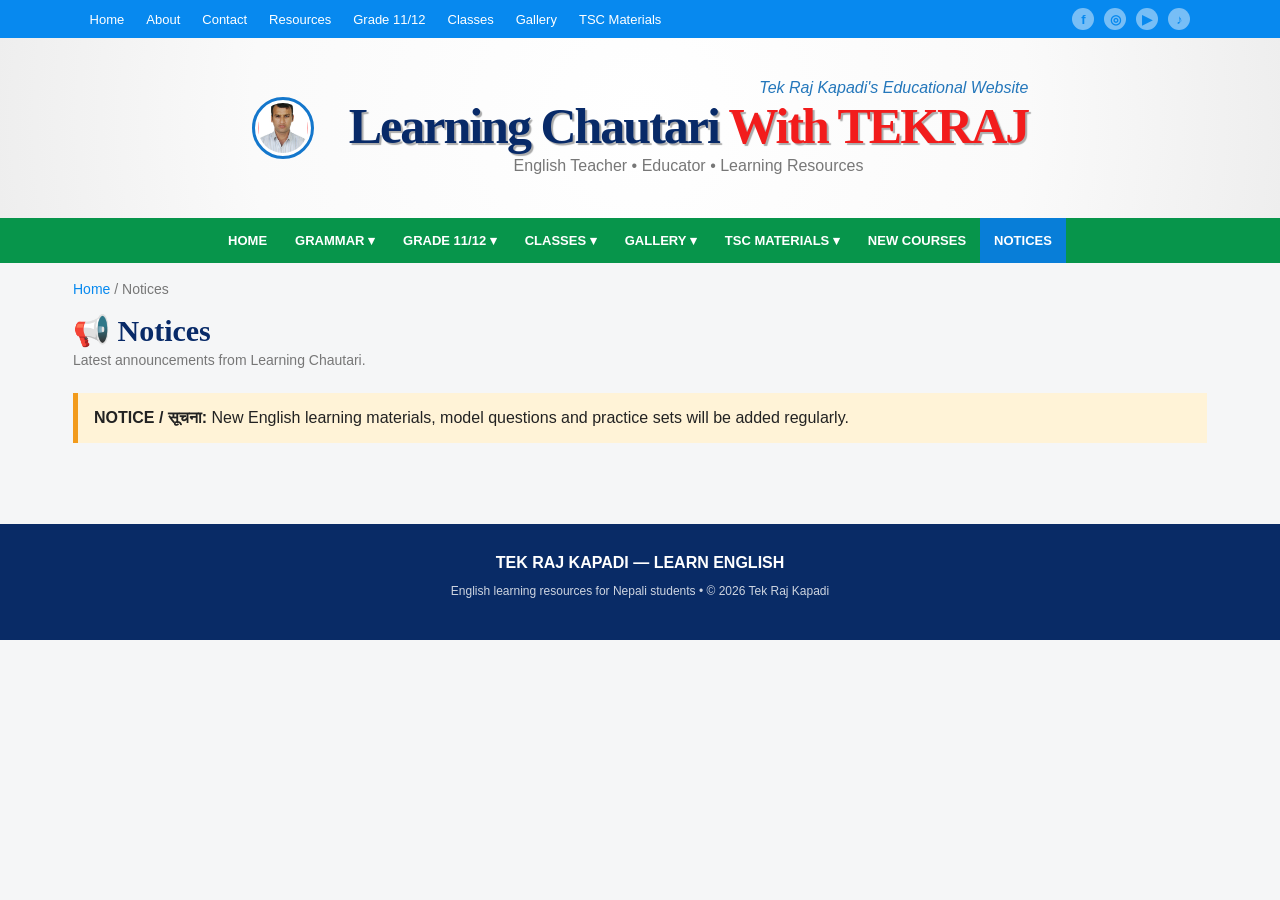
<file: notices.html>
<!DOCTYPE html>
<html lang="en">
<head>
<meta charset="UTF-8">
<meta name="viewport" content="width=device-width, initial-scale=1.0">
<title>Tek Raj Kapadi — Learning Chautari with TEK RAJ | Notices</title>
<meta name="description" content="English learning resources, grammar, Grade 11/12, SEE, NEB and TSC materials.">
<link rel="stylesheet" href="style.css">
<link rel="stylesheet" href="nav-extra.css">
<style>
  /* Accordion (Grammar Rules / Exercises / TSC Materials) */
  .acc-item{border:1px solid #e3e3e3;border-radius:10px;margin-bottom:10px;overflow:hidden;background:#fff}
  .acc-head{width:100%;text-align:left;background:#f7f8fa;border:none;padding:14px 16px;font-weight:600;
             cursor:pointer;display:flex;justify-content:space-between;align-items:center;font-size:15px}
  .acc-head:hover{background:#eef1f5}
  .acc-head .arrow{transition:transform .2s ease}
  .acc-item.open .arrow{transform:rotate(180deg)}
  .acc-body{max-height:0;overflow:hidden;transition:max-height .25s ease;padding:0 16px}
  .acc-item.open .acc-body{max-height:900px;padding:12px 16px 16px}
  .acc-body h4{margin:10px 0 4px;font-size:14px;color:#1f4fd6}
  .acc-body p{margin:4px 0;line-height:1.55}
  .acc-body .np{color:#666;font-size:13.5px}

  /* Exercises */
  .ex-q{border-bottom:1px dashed #ddd;padding:10px 0}
  .ex-q:last-child{border-bottom:none}
  .ex-ans{display:none;margin-top:6px;background:#eefbea;border-left:3px solid #34a853;
          padding:8px 10px;border-radius:6px;font-size:14px}
  .ex-ans.show{display:block}
  .ex-btn{margin-top:6px;font-size:13px;padding:5px 10px;border-radius:6px;border:1px solid #34a853;
          background:#fff;color:#219150;cursor:pointer}
  .ex-btn:hover{background:#219150;color:#fff}

  /* Quiz */
  .quiz-box{background:#fff;border:1px solid #e3e3e3;border-radius:10px;padding:16px}
  .quiz-progress{font-size:13px;color:#777;margin-bottom:8px}
  .quiz-question{font-weight:600;margin-bottom:10px}
  .quiz-opts{display:flex;flex-direction:column;gap:8px}
  .quiz-opt{text-align:left;padding:9px 12px;border-radius:8px;border:1px solid #ccc;background:#fafafa;
            cursor:pointer;font-size:14.5px}
  .quiz-opt:hover{background:#eef1f5}
  .quiz-opt.correct{background:#dbf7dc;border-color:#34a853}
  .quiz-opt.wrong{background:#fbdede;border-color:#e0453c}
  .quiz-nav{display:flex;justify-content:space-between;align-items:center;margin-top:14px}
  .quiz-result{text-align:center;font-size:16px;padding:20px 0}

  /* Gallery */
  .gallery-grid{display:grid;grid-template-columns:repeat(auto-fit,minmax(150px,1fr));gap:12px}
  .g-item{background:#fff;border:1px solid #e3e3e3;border-radius:10px;padding:20px 10px;text-align:center;scroll-margin-top:120px}
  .g-item .emoji{font-size:34px;display:block;margin-bottom:6px}
  .g-item small{color:#777}

  /* Downloads / resource lists */
  .dl-list{list-style:none;padding:0;margin:0}
  .dl-list li{display:flex;justify-content:space-between;align-items:center;padding:9px 0;
              border-bottom:1px solid #eee;font-size:14.5px;scroll-margin-top:120px}
  .dl-list li:last-child{border-bottom:none}
  .dl-btn{font-size:12.5px;padding:5px 10px;border-radius:6px;border:1px solid #1f4fd6;
          color:#1f4fd6;background:#fff;text-decoration:none}
  .dl-btn:hover{background:#1f4fd6;color:#fff}
  .dl-note{font-size:12px;color:#999}

  /* Social icons as real links (keeps the original round-badge look) */
  .social a{width:22px;height:22px;border-radius:50%;background:#fff;color:#0789ef;
            display:grid;place-items:center;font-weight:bold;text-decoration:none}

  .edit-note{background:#fff8e1;border:1px dashed #e0b400;border-radius:8px;padding:8px 12px;
             font-size:12.5px;color:#7a5b00;margin:8px 0}

  /* scroll offset so in-page anchors land below sticky-ish header content */
  h3[id],div[id]{scroll-margin-top:20px}
</style>
</head>
<body>

<header>
<div class="topbar">
<div class="toplinks">
<a href="index.html">Home</a><a href="about.html">About</a><a href="contact.html">Contact</a>
<a href="grammar.html">Resources</a><a href="grade.html">Grade 11/12</a><a href="classes.html">Classes</a>
<a href="gallery.html">Gallery</a><a href="tsc.html">TSC Materials</a>
</div>
<!-- Social links -->
<div class="social">
  <a href="#" title="Facebook" data-social="facebook">f</a>
  <a href="#" title="Instagram" data-social="instagram">◎</a>
  <a href="#" title="YouTube" data-social="youtube">▶</a>
  <a href="#" title="TikTok" data-social="tiktok">♪</a>
</div>
</div>

<div class="brand" id="home">
<div class="avatar-wrap"><img src="teacher-photo.jpg" alt="Tek Raj Kapadi" onerror="this.onerror=null;this.src='teacher-photo.svg'"></div>
<div>
<div class="official">Tek Raj Kapadi's Educational Website</div>
<h1><span>Learning Chautari </span> <b>With TEKRAJ </b></h1>
<p>English Teacher • Educator • Learning Resources</p>
</div>
</div>

<nav class="mainnav">
<div class="nav-item"><a class="top-link" href="index.html">HOME</a></div>
<details class="nav-details">
<summary class="">GRAMMAR <span class="arrow">▾</span></summary>
<div class="dropdown">
<a class="" href="grammar.html">Grammar Overview</a>
<a class="" href="grammar.html#tenses">Tenses</a>
<a class="" href="grammar.html#articles">Articles</a>
<a class="" href="grammar.html#prepositions">Prepositions</a>
<a class="" href="grammar.html#voice">Active & Passive Voice</a>
<a class="" href="grammar.html#tags">Tag Questions</a>
<a class="" href="grammar.html#exercises">Grammar Exercises</a>
</div>
</details>
<details class="nav-details">
<summary class="">GRADE 11/12 <span class="arrow">▾</span></summary>
<div class="dropdown">
<a class="" href="grade.html">Grade 11/12 Overview</a>
<a class="" href="grade.html#grade11">Grade 11</a>
<a class="" href="grade.html#grade12">Grade 12</a>
<a class="" href="grade.html#see">SEE</a>
<a class="" href="grade.html#tsc-prep">TSC (License Prep)</a>
</div>
</details>
<details class="nav-details">
<summary class="">CLASSES <span class="arrow">▾</span></summary>
<div class="dropdown">
<a class="" href="classes.html">Classes Overview</a>
<a class="" href="classes.html#spoken-english">Spoken English</a>
<a class="" href="classes.html#new-courses">New Courses</a>
</div>
</details>
<details class="nav-details">
<summary class="">GALLERY <span class="arrow">▾</span></summary>
<div class="dropdown">
<a class="" href="gallery.html">Gallery Overview</a>
<a class="" href="gallery.html#learning">Learning</a>
<a class="" href="gallery.html#classroom">Classroom</a>
<a class="" href="gallery.html#practice">Practice</a>
<a class="" href="gallery.html#school">School</a>
</div>
</details>
<details class="nav-details">
<summary class="">TSC MATERIALS <span class="arrow">▾</span></summary>
<div class="dropdown">
<a class="" href="tsc.html">TSC Overview</a>
<a class="" href="tsc.html#pedagogy">English Pedagogy Notes</a>
<a class="" href="tsc.html#question-sets">Old Question Sets</a>
<a class="" href="tsc.html#methodology">Teaching Methodology Summary</a>
</div>
</details>
<div class="nav-item"><a class="top-link" href="classes.html#new-courses">NEW COURSES</a></div>
<div class="nav-item"><a class="top-link active" href="notices.html">NOTICES</a></div>
</nav>
</header>

<div class="page-head">
<p class="crumb"><a href="index.html">Home</a> / Notices</p>
<h1>📢 Notices</h1>
<p>Latest announcements from Learning Chautari.</p>
</div>

<div class="simple-section">
<section class="notice-box">
<b>NOTICE / सूचना:</b> <span data-dyn="notice-text">New English learning materials, model questions and practice sets will be added regularly.</span>
</section>
<div style="margin-top:16px" data-dyn-section="notices"></div>
</div>

<footer>
<strong>TEK RAJ KAPADI — LEARN ENGLISH</strong>
<p>English learning resources for Nepali students • © 2026 Tek Raj Kapadi</p>
</footer>

<script>
// Accordion toggle (Grammar Rules)
function toggleAcc(btn){
  const item = btn.parentElement;
  const wasOpen = item.classList.contains('open');
  item.parentElement.querySelectorAll('.acc-item.open').forEach(i => i.classList.remove('open'));
  if(!wasOpen) item.classList.add('open');
}

// Close other open dropdown menus when one opens (nice-to-have on desktop)
document.querySelectorAll('details.nav-details').forEach(d=>{
  d.addEventListener('toggle', function(){
    if(this.open){
      document.querySelectorAll('details.nav-details').forEach(o=>{ if(o!==this) o.open=false; });
    }
  });
});
</script>
<script src="site.js"></script>
</body>
</html>
</file>
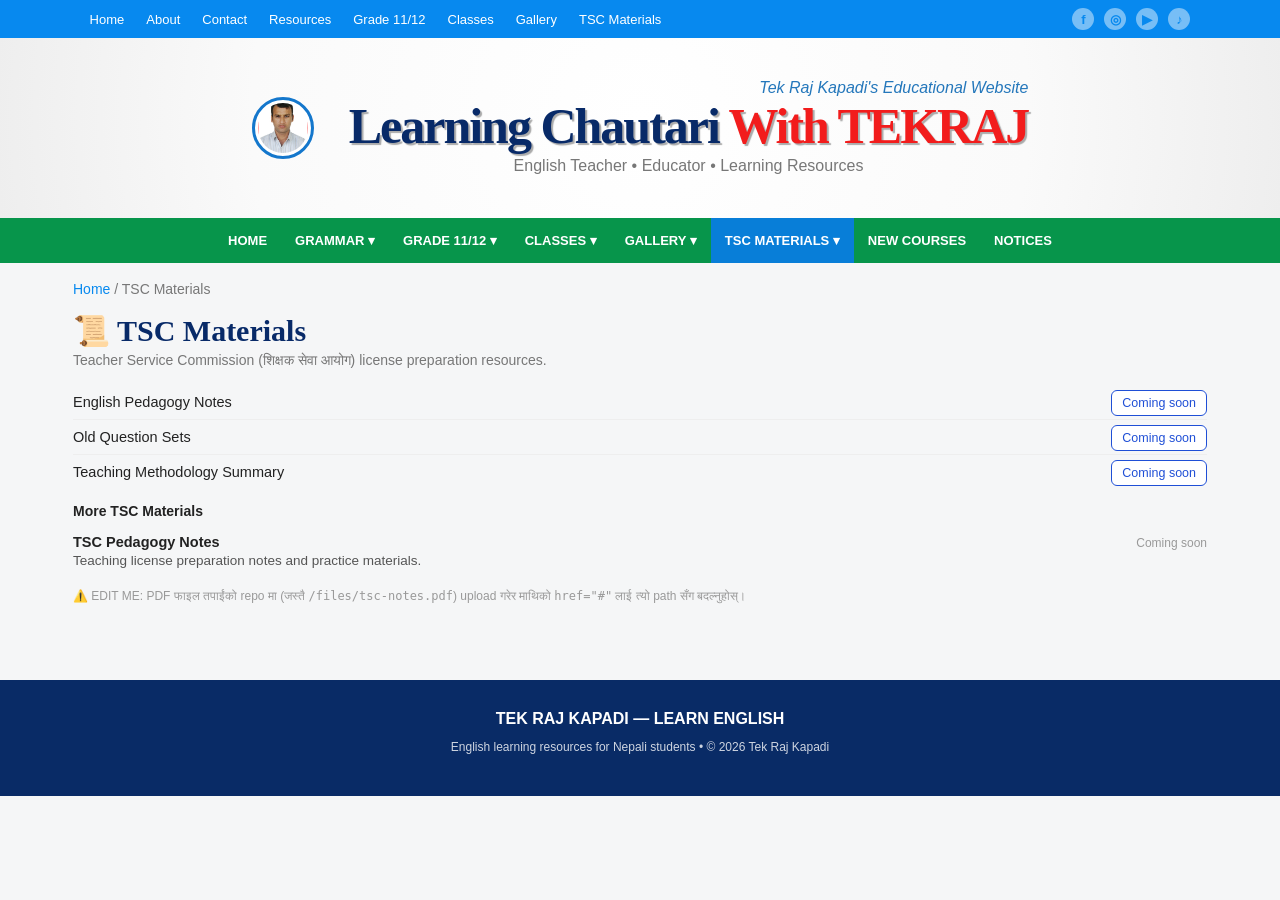
<file: tsc.html>
<!DOCTYPE html>
<html lang="en">
<head>
<meta charset="UTF-8">
<meta name="viewport" content="width=device-width, initial-scale=1.0">
<title>Tek Raj Kapadi — Learning Chautari with TEK RAJ | TSC Materials</title>
<meta name="description" content="English learning resources, grammar, Grade 11/12, SEE, NEB and TSC materials.">
<link rel="stylesheet" href="style.css">
<link rel="stylesheet" href="nav-extra.css">
<style>
  /* Accordion (Grammar Rules / Exercises / TSC Materials) */
  .acc-item{border:1px solid #e3e3e3;border-radius:10px;margin-bottom:10px;overflow:hidden;background:#fff}
  .acc-head{width:100%;text-align:left;background:#f7f8fa;border:none;padding:14px 16px;font-weight:600;
             cursor:pointer;display:flex;justify-content:space-between;align-items:center;font-size:15px}
  .acc-head:hover{background:#eef1f5}
  .acc-head .arrow{transition:transform .2s ease}
  .acc-item.open .arrow{transform:rotate(180deg)}
  .acc-body{max-height:0;overflow:hidden;transition:max-height .25s ease;padding:0 16px}
  .acc-item.open .acc-body{max-height:900px;padding:12px 16px 16px}
  .acc-body h4{margin:10px 0 4px;font-size:14px;color:#1f4fd6}
  .acc-body p{margin:4px 0;line-height:1.55}
  .acc-body .np{color:#666;font-size:13.5px}

  /* Exercises */
  .ex-q{border-bottom:1px dashed #ddd;padding:10px 0}
  .ex-q:last-child{border-bottom:none}
  .ex-ans{display:none;margin-top:6px;background:#eefbea;border-left:3px solid #34a853;
          padding:8px 10px;border-radius:6px;font-size:14px}
  .ex-ans.show{display:block}
  .ex-btn{margin-top:6px;font-size:13px;padding:5px 10px;border-radius:6px;border:1px solid #34a853;
          background:#fff;color:#219150;cursor:pointer}
  .ex-btn:hover{background:#219150;color:#fff}

  /* Quiz */
  .quiz-box{background:#fff;border:1px solid #e3e3e3;border-radius:10px;padding:16px}
  .quiz-progress{font-size:13px;color:#777;margin-bottom:8px}
  .quiz-question{font-weight:600;margin-bottom:10px}
  .quiz-opts{display:flex;flex-direction:column;gap:8px}
  .quiz-opt{text-align:left;padding:9px 12px;border-radius:8px;border:1px solid #ccc;background:#fafafa;
            cursor:pointer;font-size:14.5px}
  .quiz-opt:hover{background:#eef1f5}
  .quiz-opt.correct{background:#dbf7dc;border-color:#34a853}
  .quiz-opt.wrong{background:#fbdede;border-color:#e0453c}
  .quiz-nav{display:flex;justify-content:space-between;align-items:center;margin-top:14px}
  .quiz-result{text-align:center;font-size:16px;padding:20px 0}

  /* Gallery */
  .gallery-grid{display:grid;grid-template-columns:repeat(auto-fit,minmax(150px,1fr));gap:12px}
  .g-item{background:#fff;border:1px solid #e3e3e3;border-radius:10px;padding:20px 10px;text-align:center;scroll-margin-top:120px}
  .g-item .emoji{font-size:34px;display:block;margin-bottom:6px}
  .g-item small{color:#777}

  /* Downloads / resource lists */
  .dl-list{list-style:none;padding:0;margin:0}
  .dl-list li{display:flex;justify-content:space-between;align-items:center;padding:9px 0;
              border-bottom:1px solid #eee;font-size:14.5px;scroll-margin-top:120px}
  .dl-list li:last-child{border-bottom:none}
  .dl-btn{font-size:12.5px;padding:5px 10px;border-radius:6px;border:1px solid #1f4fd6;
          color:#1f4fd6;background:#fff;text-decoration:none}
  .dl-btn:hover{background:#1f4fd6;color:#fff}
  .dl-note{font-size:12px;color:#999}

  /* Social icons as real links (keeps the original round-badge look) */
  .social a{width:22px;height:22px;border-radius:50%;background:#fff;color:#0789ef;
            display:grid;place-items:center;font-weight:bold;text-decoration:none}

  .edit-note{background:#fff8e1;border:1px dashed #e0b400;border-radius:8px;padding:8px 12px;
             font-size:12.5px;color:#7a5b00;margin:8px 0}

  /* scroll offset so in-page anchors land below sticky-ish header content */
  h3[id],div[id]{scroll-margin-top:20px}
</style>
</head>
<body>

<header>
<div class="topbar">
<div class="toplinks">
<a href="index.html">Home</a><a href="about.html">About</a><a href="contact.html">Contact</a>
<a href="grammar.html">Resources</a><a href="grade.html">Grade 11/12</a><a href="classes.html">Classes</a>
<a href="gallery.html">Gallery</a><a href="tsc.html">TSC Materials</a>
</div>
<!-- Social links -->
<div class="social">
  <a href="#" title="Facebook" data-social="facebook">f</a>
  <a href="#" title="Instagram" data-social="instagram">◎</a>
  <a href="#" title="YouTube" data-social="youtube">▶</a>
  <a href="#" title="TikTok" data-social="tiktok">♪</a>
</div>
</div>

<div class="brand" id="home">
<div class="avatar-wrap"><img src="teacher-photo.jpg" alt="Tek Raj Kapadi" onerror="this.onerror=null;this.src='teacher-photo.svg'"></div>
<div>
<div class="official">Tek Raj Kapadi's Educational Website</div>
<h1><span>Learning Chautari </span> <b>With TEKRAJ </b></h1>
<p>English Teacher • Educator • Learning Resources</p>
</div>
</div>

<nav class="mainnav">
<div class="nav-item"><a class="top-link" href="index.html">HOME</a></div>
<details class="nav-details">
<summary class="">GRAMMAR <span class="arrow">▾</span></summary>
<div class="dropdown">
<a class="" href="grammar.html">Grammar Overview</a>
<a class="" href="grammar.html#tenses">Tenses</a>
<a class="" href="grammar.html#articles">Articles</a>
<a class="" href="grammar.html#prepositions">Prepositions</a>
<a class="" href="grammar.html#voice">Active & Passive Voice</a>
<a class="" href="grammar.html#tags">Tag Questions</a>
<a class="" href="grammar.html#exercises">Grammar Exercises</a>
</div>
</details>
<details class="nav-details">
<summary class="">GRADE 11/12 <span class="arrow">▾</span></summary>
<div class="dropdown">
<a class="" href="grade.html">Grade 11/12 Overview</a>
<a class="" href="grade.html#grade11">Grade 11</a>
<a class="" href="grade.html#grade12">Grade 12</a>
<a class="" href="grade.html#see">SEE</a>
<a class="" href="grade.html#tsc-prep">TSC (License Prep)</a>
</div>
</details>
<details class="nav-details">
<summary class="">CLASSES <span class="arrow">▾</span></summary>
<div class="dropdown">
<a class="" href="classes.html">Classes Overview</a>
<a class="" href="classes.html#spoken-english">Spoken English</a>
<a class="" href="classes.html#new-courses">New Courses</a>
</div>
</details>
<details class="nav-details">
<summary class="">GALLERY <span class="arrow">▾</span></summary>
<div class="dropdown">
<a class="" href="gallery.html">Gallery Overview</a>
<a class="" href="gallery.html#learning">Learning</a>
<a class="" href="gallery.html#classroom">Classroom</a>
<a class="" href="gallery.html#practice">Practice</a>
<a class="" href="gallery.html#school">School</a>
</div>
</details>
<details class="nav-details">
<summary class="active">TSC MATERIALS <span class="arrow">▾</span></summary>
<div class="dropdown">
<a class="active" href="tsc.html">TSC Overview</a>
<a class="" href="tsc.html#pedagogy">English Pedagogy Notes</a>
<a class="" href="tsc.html#question-sets">Old Question Sets</a>
<a class="" href="tsc.html#methodology">Teaching Methodology Summary</a>
</div>
</details>
<div class="nav-item"><a class="top-link" href="classes.html#new-courses">NEW COURSES</a></div>
<div class="nav-item"><a class="top-link" href="notices.html">NOTICES</a></div>
</nav>
</header>

<div class="page-head">
<p class="crumb"><a href="index.html">Home</a> / TSC Materials</p>
<h1>📜 TSC Materials</h1>
<p>Teacher Service Commission (शिक्षक सेवा आयोग) license preparation resources.</p>
</div>

<div class="simple-section">
<div class="acc-wrap">
<ul class="dl-list">
  <li id="pedagogy">English Pedagogy Notes <span><a class="dl-btn" href="#" onclick="alert('Upload your PDF to the repo and link it here.'); return false;">Coming soon</a></span></li>
  <li id="question-sets">Old Question Sets <span><a class="dl-btn" href="#" onclick="alert('Upload your PDF to the repo and link it here.'); return false;">Coming soon</a></span></li>
  <li id="methodology">Teaching Methodology Summary <span><a class="dl-btn" href="#" onclick="alert('Upload your PDF to the repo and link it here.'); return false;">Coming soon</a></span></li>
</ul>
<div style="margin-top:14px">
<h4 style="font-size:14px;margin:0 0 6px">More TSC Materials</h4>
<div data-dyn-section="tscMaterials"></div>
</div>
<p class="dl-note">⚠️ EDIT ME: PDF फाइल तपाईंको repo मा (जस्तै <code>/files/tsc-notes.pdf</code>) upload गरेर माथिको <code>href="#"</code> लाई त्यो path सँग बदल्नुहोस्।</p>
</div>
</div>

<footer>
<strong>TEK RAJ KAPADI — LEARN ENGLISH</strong>
<p>English learning resources for Nepali students • © 2026 Tek Raj Kapadi</p>
</footer>

<script>
// Accordion toggle (Grammar Rules)
function toggleAcc(btn){
  const item = btn.parentElement;
  const wasOpen = item.classList.contains('open');
  item.parentElement.querySelectorAll('.acc-item.open').forEach(i => i.classList.remove('open'));
  if(!wasOpen) item.classList.add('open');
}

// Close other open dropdown menus when one opens (nice-to-have on desktop)
document.querySelectorAll('details.nav-details').forEach(d=>{
  d.addEventListener('toggle', function(){
    if(this.open){
      document.querySelectorAll('details.nav-details').forEach(o=>{ if(o!==this) o.open=false; });
    }
  });
});
</script>
<script src="site.js"></script>
</body>
</html>
</file>
<file: style.css>
*{box-sizing:border-box}html{scroll-behavior:smooth}body{margin:0;font-family:Arial,Helvetica,sans-serif;background:#f5f6f7;color:#222}.topbar{height:38px;background:#0789ef;color:#fff;display:flex;align-items:center;justify-content:space-between;padding:0 7%;font-size:13px}.toplinks{display:flex;gap:22px}.topbar a{color:#fff;text-decoration:none}.social{display:flex;gap:10px}.social span{width:22px;height:22px;border-radius:50%;background:#fff;color:#0789ef;display:grid;place-items:center;font-weight:bold}.brand{min-height:180px;background:radial-gradient(circle at 50% 45%,#fff,#fafafa 60%,#eee);display:flex;align-items:center;justify-content:center;gap:35px;padding:20px}.avatar-wrap{width:62px;height:62px;border:3px solid #1477cc;border-radius:50%;padding:3px;background:#fff}.avatar-wrap img{width:100%;height:100%;border-radius:50%;object-fit:cover}.official{text-align:right;color:#2477bb;font-style:italic;font-size:16px}.brand h1{font-family:Georgia,serif;font-size:50px;margin:0;color:#082a68;text-shadow:2px 2px 1px #aaa;letter-spacing:-2px}.brand h1 b{color:#f21c1c}.brand p{text-align:center;margin:2px;color:#777}.mainnav{background:#07954b;display:flex;justify-content:center;flex-wrap:wrap}.mainnav a{color:#fff;text-decoration:none;padding:15px 14px;font-size:13px;font-weight:bold}.mainnav a:hover,.mainnav .active{background:#087ed8}.banner{margin:0 auto;max-width:1170px;min-height:70px;background:linear-gradient(90deg,#fff,#eaf6ff,#fff);display:flex;align-items:center;gap:20px;padding:10px 18px;border-bottom:1px solid #ddd}.banner-art{font-size:34px}.banner button{margin-left:auto;background:#ef2222;color:#fff;border:0;padding:10px 18px;font-weight:bold;border-radius:2px}main{max-width:1170px;margin:auto;padding:18px}.quick-grid{display:grid;grid-template-columns:repeat(4,1fr);gap:10px;margin-bottom:22px}.quick{padding:15px;color:#fff;text-decoration:none;border-radius:3px;box-shadow:0 3px 8px #bbb}.quick small{display:block;opacity:.9;margin-top:4px}.blue{background:#0789ef}.green{background:#07954b}.red{background:#ef2020}.orange{background:#f29b1c}.content-grid{display:grid;grid-template-columns:minmax(0,1fr) 320px;gap:30px}.section-title{height:34px;background:linear-gradient(90deg,#ed1d24 0 25%,#0789ef 25%);color:#fff;display:flex;align-items:center;justify-content:space-between;margin-bottom:16px;font-weight:bold}.section-title span{padding:0 13px}.section-title a{color:#fff;text-decoration:none;padding-right:12px;font-size:12px}.posts{display:grid;grid-template-columns:1fr 1fr;gap:14px}.post,.side-card,.info-card,.resource-grid>div,.wide-section,.contact{background:#fff;border:1px solid #e1e1e1;border-radius:3px;padding:16px}.post{display:flex;gap:13px;box-shadow:0 2px 7px #ddd}.post-icon{min-width:46px;height:46px;background:#ef2020;color:#fff;border-radius:4px;display:grid;place-items:center;font-size:20px;font-weight:bold}.post h2{font-size:17px;margin:0 0 7px;color:#222}.post p{font-size:13px;color:#666;line-height:1.5}.meta{font-size:11px!important;color:#0789ef!important}.read{display:inline-block;background:#ef2020;color:#fff;text-decoration:none;padding:7px 10px;font-size:11px;font-weight:bold}.info-card{margin-top:18px}.info-card h2{margin-top:0}.info-card h2 span{font-size:13px;color:#888;font-weight:normal}.features{display:grid;grid-template-columns:1fr 1fr;gap:12px;color:#666;font-size:13px;line-height:1.5}.features b{color:#222}.side-title{background:#ef2020;color:#fff;font-weight:bold;padding:10px 12px;margin-bottom:10px}.blue-title{background:#0789ef}.green-title{background:#07954b}.red-title{background:#ef2020}.side-card{margin-bottom:10px}.side-card h3{margin:0 0 5px;font-size:15px}.side-card p{margin:0;color:#666;font-size:12px;line-height:1.5}.books{display:grid;grid-template-columns:1fr 1fr;gap:5px;margin-bottom:18px}.books div{background:linear-gradient(135deg,#fff 25%,#d9edff);border:1px solid #ccc;min-height:115px;padding:12px;text-align:center;color:#0b4f91;font-size:13px}.quiz{background:#fff;border:1px solid #ddd;padding:15px;margin-bottom:18px}.quiz p{font-size:13px}.quiz button,.resource-grid button,.contact button{background:#0789ef;color:#fff;border:0;padding:8px 12px;font-weight:bold;cursor:pointer}.resource-grid{display:grid;grid-template-columns:repeat(2,1fr);gap:14px;margin-bottom:25px}.resource-grid h3{margin-top:0;color:#0b4f91}.resource-grid p{font-size:13px;color:#666;line-height:1.5}.wide-section{margin-top:25px}.grade-grid{display:grid;grid-template-columns:repeat(4,1fr);gap:12px}.grade-grid div{background:#f7fbff;padding:16px;border-left:4px solid #0789ef}.grade-grid p{font-size:13px;color:#666}.center{text-align:center;color:#666}.gallery{display:grid;grid-template-columns:repeat(4,1fr);gap:12px}.gallery div{height:130px;background:#eef5fa;border:1px solid #ddd;display:grid;place-items:center;font-size:42px;color:#1477cc}.gallery small{display:block;font-size:12px}.notice-box{margin-top:25px;background:#fff3d7;border-left:5px solid #f29b1c;padding:16px}.contact{margin-top:25px;display:grid;grid-template-columns:1fr 1fr;gap:25px}.contact h2{margin-top:0}.contact form{display:grid;gap:10px}.contact input,.contact textarea{width:100%;border:1px solid #ccc;padding:10px;font:inherit}.contact textarea{height:100px;resize:vertical}footer{margin-top:35px;background:#092b66;color:#fff;text-align:center;padding:30px 15px}footer p{font-size:12px;opacity:.8}@media(max-width:800px){.topbar{height:auto;padding:8px 4%;gap:10px}.toplinks{gap:9px;flex-wrap:wrap}.social{display:none}.brand{min-height:145px}.brand h1{font-size:34px}.official{font-size:12px}.mainnav a{padding:11px 8px;font-size:11px}.content-grid{grid-template-columns:1fr}.quick-grid{grid-template-columns:1fr 1fr}.posts,.resource-grid,.features,.contact{grid-template-columns:1fr}.grade-grid{grid-template-columns:1fr 1fr}.gallery{grid-template-columns:1fr 1fr}}@media(max-width:480px){.brand{gap:12px}.avatar-wrap{width:48px;height:48px}.brand h1{font-size:27px}.brand p{font-size:11px}.quick-grid,.grade-grid{grid-template-columns:1fr}.banner{font-size:12px}.mainnav{justify-content:flex-start}.mainnav a{padding:10px 7px}.posts{grid-template-columns:1fr}}
</file>
<file: nav-extra.css>
/* ============================================================
   MULTI-PAGE NAV: dropdown submenus using <details>/<summary>
   Works without JavaScript, on desktop and mobile alike.
   ============================================================ */
.mainnav{position:relative;overflow:visible}
.nav-item{position:relative;display:inline-block}
.nav-item > a.top-link{color:#fff;text-decoration:none;padding:15px 14px;font-size:13px;font-weight:bold;display:inline-block}
.nav-item > a.top-link:hover,.nav-item > a.top-link.active{background:#087ed8}

details.nav-details{display:inline-block;position:relative}
details.nav-details summary{list-style:none;cursor:pointer;color:#fff;padding:15px 14px;font-size:13px;font-weight:bold;display:inline-block;user-select:none}
details.nav-details summary::-webkit-details-marker{display:none}
details.nav-details summary:hover{background:#087ed8}
details.nav-details[open] summary{background:#087ed8}
details.nav-details .dropdown{position:absolute;top:100%;left:0;background:#fff;min-width:220px;box-shadow:0 6px 16px rgba(0,0,0,.18);z-index:80;border-radius:0 0 6px 6px;overflow:hidden;display:flex;flex-direction:column}
.dropdown a{color:#222;text-decoration:none;padding:10px 16px;font-size:13px;border-bottom:1px solid #eee;text-align:left}
.dropdown a:last-child{border-bottom:none}
.dropdown a:hover{background:#eef6ff;color:#0789ef}
.dropdown a.active{color:#07954b;font-weight:bold}

@media(max-width:800px){
  .mainnav{flex-direction:column;align-items:stretch}
  details.nav-details,.nav-item{display:block;width:100%}
  details.nav-details summary,.nav-item > a.top-link{padding:12px 16px;text-align:left}
  details.nav-details .dropdown{position:static;box-shadow:none;border-radius:0;background:#f2f8ff}
  .dropdown a{padding:10px 26px}
}

/* Breadcrumb / page header used on inner pages */
.page-head{max-width:1170px;margin:18px auto 0;padding:0 18px}
.page-head h1{font-family:Georgia,serif;color:#082a68;margin:0 0 4px;font-size:30px}
.page-head p{color:#777;margin:0 0 16px;font-size:14px}
.crumb{font-size:12px;color:#999}
.crumb a{color:#0789ef;text-decoration:none}

.simple-section{max-width:1170px;margin:0 auto;padding:0 18px 30px}
</file>
